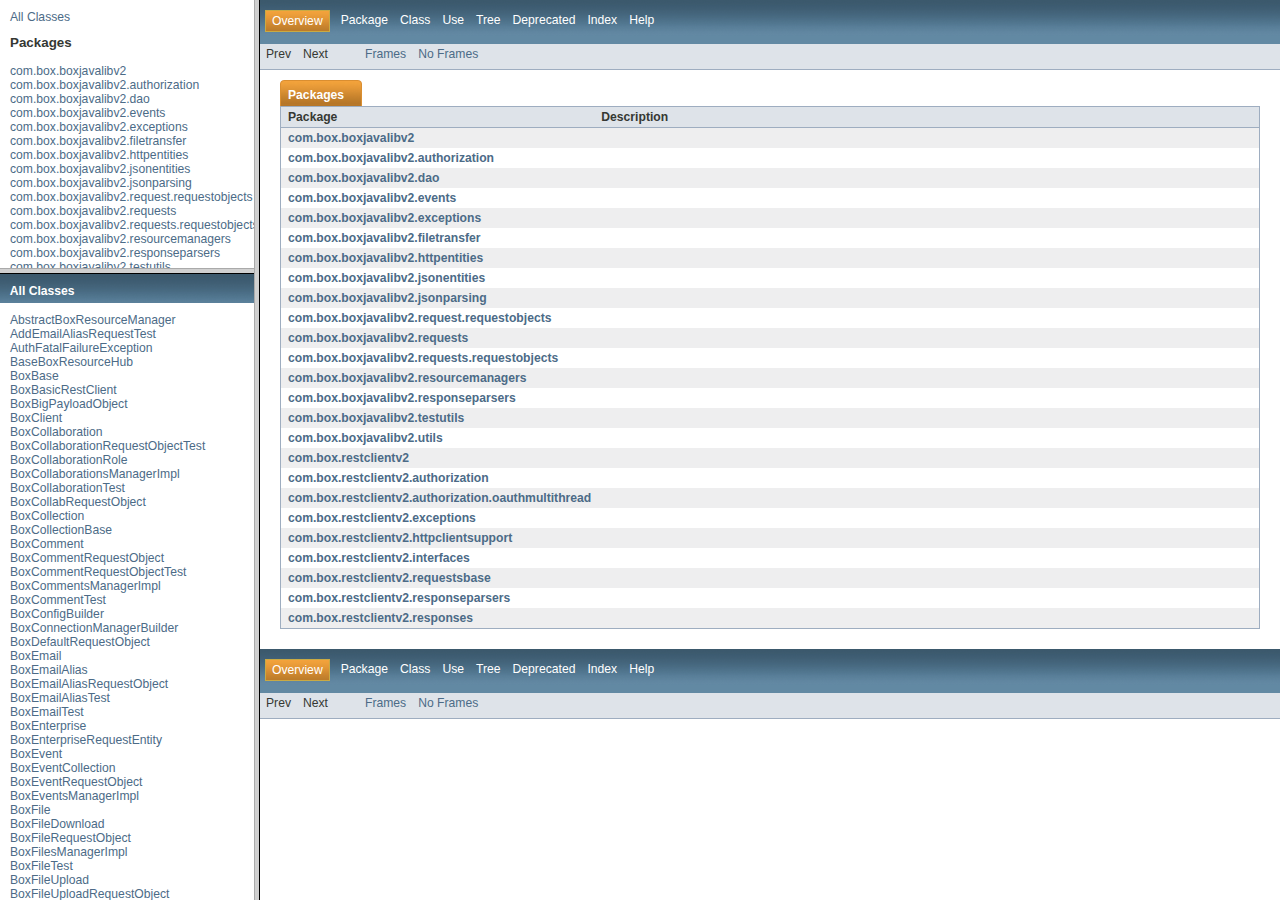
<file: box-java-sdk-v2/javadoc/index.html>
<!DOCTYPE HTML PUBLIC "-//W3C//DTD HTML 4.01 Frameset//EN" "http://www.w3.org/TR/html4/frameset.dtd">
<!-- NewPage -->
<html lang="en">
<head>
<!-- Generated by javadoc on Mon Mar 17 10:51:58 PDT 2014 -->
<title>Generated Documentation (Untitled)</title>
<script type="text/javascript">
    targetPage = "" + window.location.search;
    if (targetPage != "" && targetPage != "undefined")
        targetPage = targetPage.substring(1);
    if (targetPage.indexOf(":") != -1)
        targetPage = "undefined";
    function loadFrames() {
        if (targetPage != "" && targetPage != "undefined")
             top.classFrame.location = top.targetPage;
    }
</script>
</head>
<frameset cols="20%,80%" title="Documentation frame" onload="top.loadFrames()">
<frameset rows="30%,70%" title="Left frames" onload="top.loadFrames()">
<frame src="overview-frame.html" name="packageListFrame" title="All Packages">
<frame src="allclasses-frame.html" name="packageFrame" title="All classes and interfaces (except non-static nested types)">
</frameset>
<frame src="overview-summary.html" name="classFrame" title="Package, class and interface descriptions" scrolling="yes">
<noframes>
<noscript>
<div>JavaScript is disabled on your browser.</div>
</noscript>
<h2>Frame Alert</h2>
<p>This document is designed to be viewed using the frames feature. If you see this message, you are using a non-frame-capable web client. Link to <a href="overview-summary.html">Non-frame version</a>.</p>
</noframes>
</frameset>
</html>
</file>
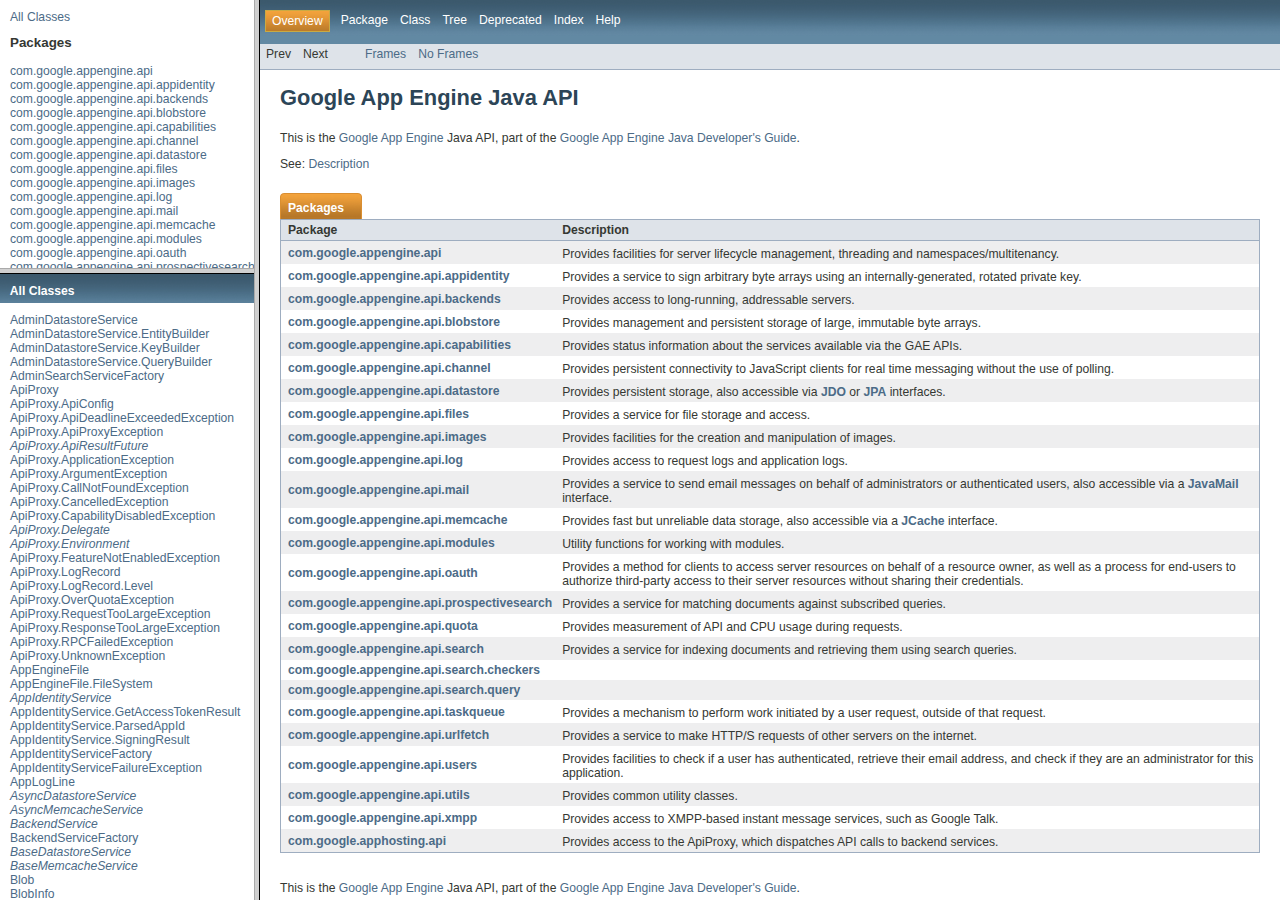
<file: appengine-java-sdk-1.9.6/docs/javadoc/index.html>
<!DOCTYPE HTML PUBLIC "-//W3C//DTD HTML 4.01 Frameset//EN" "http://www.w3.org/TR/html4/frameset.dtd">
<!-- NewPage -->
<html lang="en">
<head>
<!-- Generated by javadoc on Thu May 29 17:50:54 PDT 2014 -->
<title>Google App Engine Java API</title>
<script type="text/javascript">
    targetPage = "" + window.location.search;
    if (targetPage != "" && targetPage != "undefined")
        targetPage = targetPage.substring(1);
    if (targetPage.indexOf(":") != -1 || (targetPage != "" && !validURL(targetPage)))
        targetPage = "undefined";
    function validURL(url) {
        var pos = url.indexOf(".html");
        if (pos == -1 || pos != url.length - 5)
            return false;
        var allowNumber = false;
        var allowSep = false;
        var seenDot = false;
        for (var i = 0; i < url.length - 5; i++) {
            var ch = url.charAt(i);
            if ('a' <= ch && ch <= 'z' ||
                    'A' <= ch && ch <= 'Z' ||
                    ch == '$' ||
                    ch == '_') {
                allowNumber = true;
                allowSep = true;
            } else if ('0' <= ch && ch <= '9'
                    || ch == '-') {
                if (!allowNumber)
                     return false;
            } else if (ch == '/' || ch == '.') {
                if (!allowSep)
                    return false;
                allowNumber = false;
                allowSep = false;
                if (ch == '.')
                     seenDot = true;
                if (ch == '/' && seenDot)
                     return false;
            } else {
                return false;
            }
        }
        return true;
    }
    function loadFrames() {
        if (targetPage != "" && targetPage != "undefined")
             top.classFrame.location = top.targetPage;
    }
</script>
</head>
<frameset cols="20%,80%" title="Documentation frame" onload="top.loadFrames()">
<frameset rows="30%,70%" title="Left frames" onload="top.loadFrames()">
<frame src="overview-frame.html" name="packageListFrame" title="All Packages">
<frame src="allclasses-frame.html" name="packageFrame" title="All classes and interfaces (except non-static nested types)">
</frameset>
<frame src="overview-summary.html" name="classFrame" title="Package, class and interface descriptions" scrolling="yes">
<noframes>
<noscript>
<div>JavaScript is disabled on your browser.</div>
</noscript>
<h2>Frame Alert</h2>
<p>This document is designed to be viewed using the frames feature. If you see this message, you are using a non-frame-capable web client. Link to <a href="overview-summary.html">Non-frame version</a>.</p>
</noframes>
</frameset>
</html>
</file>
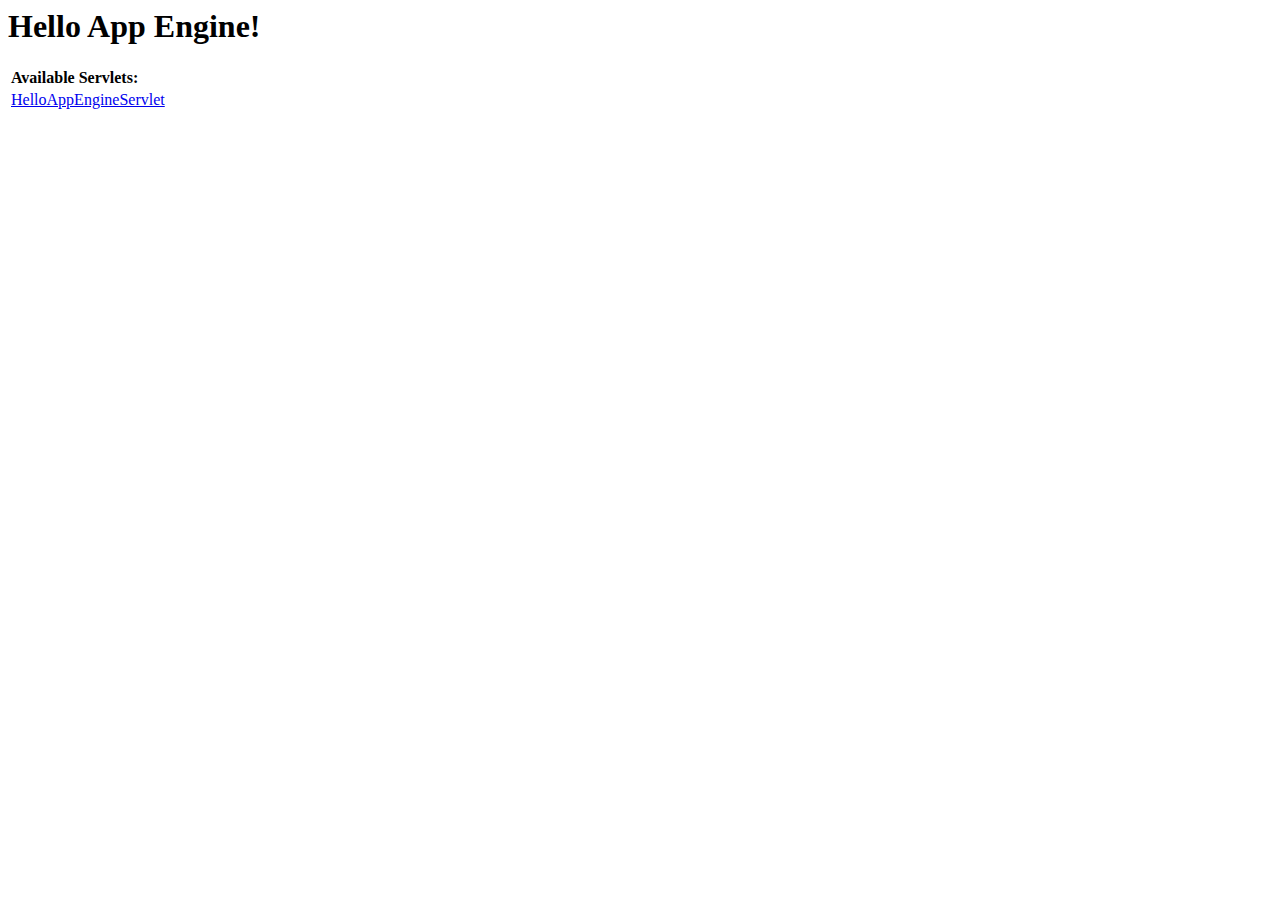
<file: appengine-java-sdk-1.9.6/demos/new_project_template/war/index.html>
<!DOCTYPE HTML PUBLIC "-//W3C//DTD HTML 4.01 Transitional//EN">
<!-- The HTML 4.01 Transitional DOCTYPE declaration-->
<!-- above set at the top of the file will set     -->
<!-- the browser's rendering engine into           -->
<!-- "Quirks Mode". Replacing this declaration     -->
<!-- with a "Standards Mode" doctype is supported, -->
<!-- but may lead to some differences in layout.   -->

<html>
  <head>
    <meta http-equiv="content-type" content="text/html; charset=UTF-8">
    
    <title>Hello App Engine</title>
  </head>

  <body>
    <h1>Hello App Engine!</h1>

    <table>
      <tr>
        <td colspan="2" style="font-weight:bold;">Available Servlets:</td>        
      </tr>
      <tr>
        <td><a href="helloappengine"/>HelloAppEngineServlet</td>
      </tr>
    </table>
  </body>
</html>
</file>
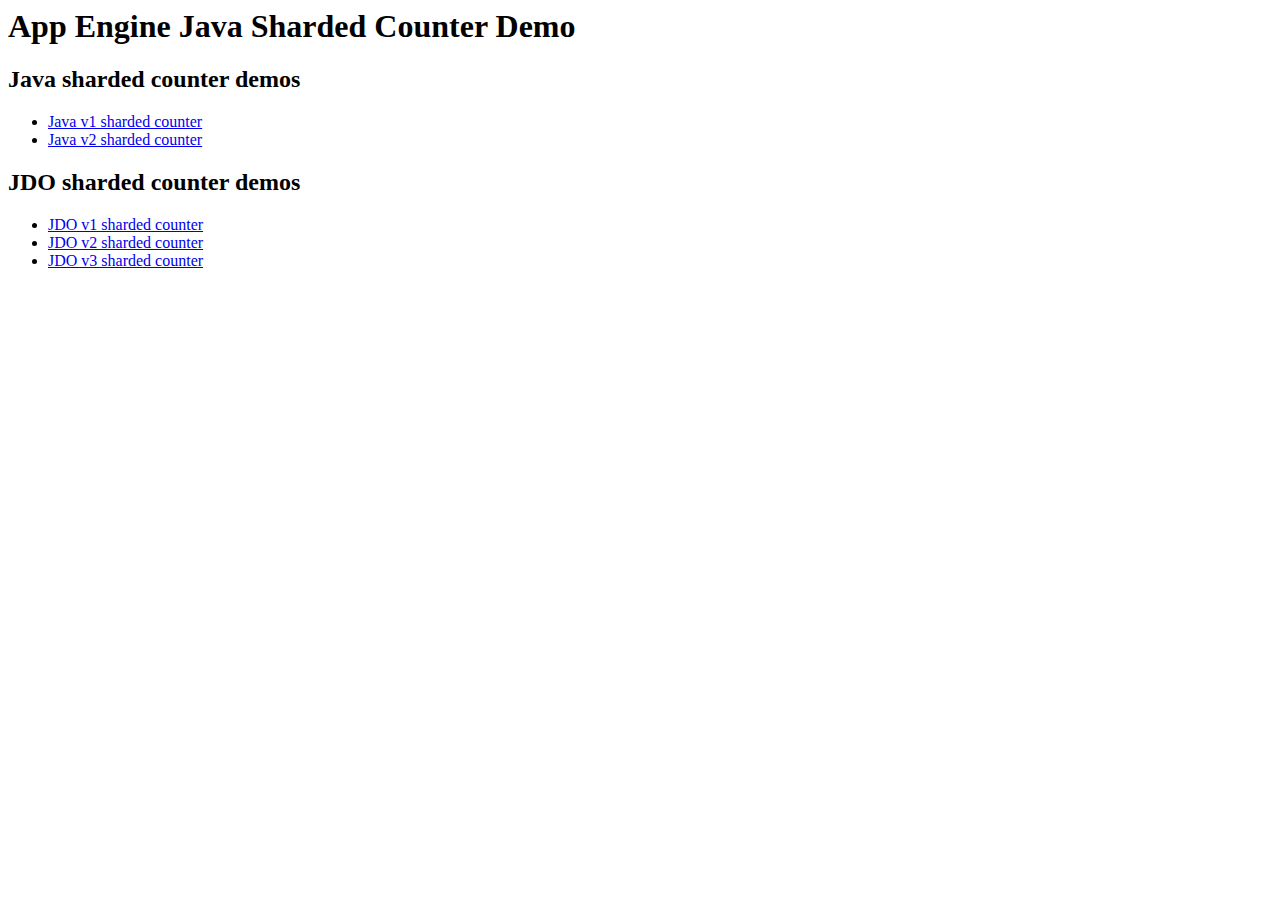
<file: appengine-java-sdk-1.9.6/demos/shardedcounter/war/index.html>
<html>
<head>
<title>App Engine Java Sharded Counter Demo</title>
</head>
<body>
  <h1>App Engine Java Sharded Counter Demo</h1>
  <h2>Java sharded counter demos</h2>
  <ul>
    <li><a href="/java-v1/">Java v1 sharded counter</a>
    </li>
    <li><a href="/java-v2/">Java v2 sharded counter</a>
    </li>
  </ul>
  <h2>JDO sharded counter demos</h2>
  <ul>
    <li><a href="/jdo-v1/">JDO v1 sharded counter</a>
    </li>
    <li><a href="/jdo-v2/">JDO v2 sharded counter</a>
    </li>
    <li><a href="/jdo-v3/">JDO v3 sharded counter</a>
    </li>
  </ul>
</body>
</html>
</file>
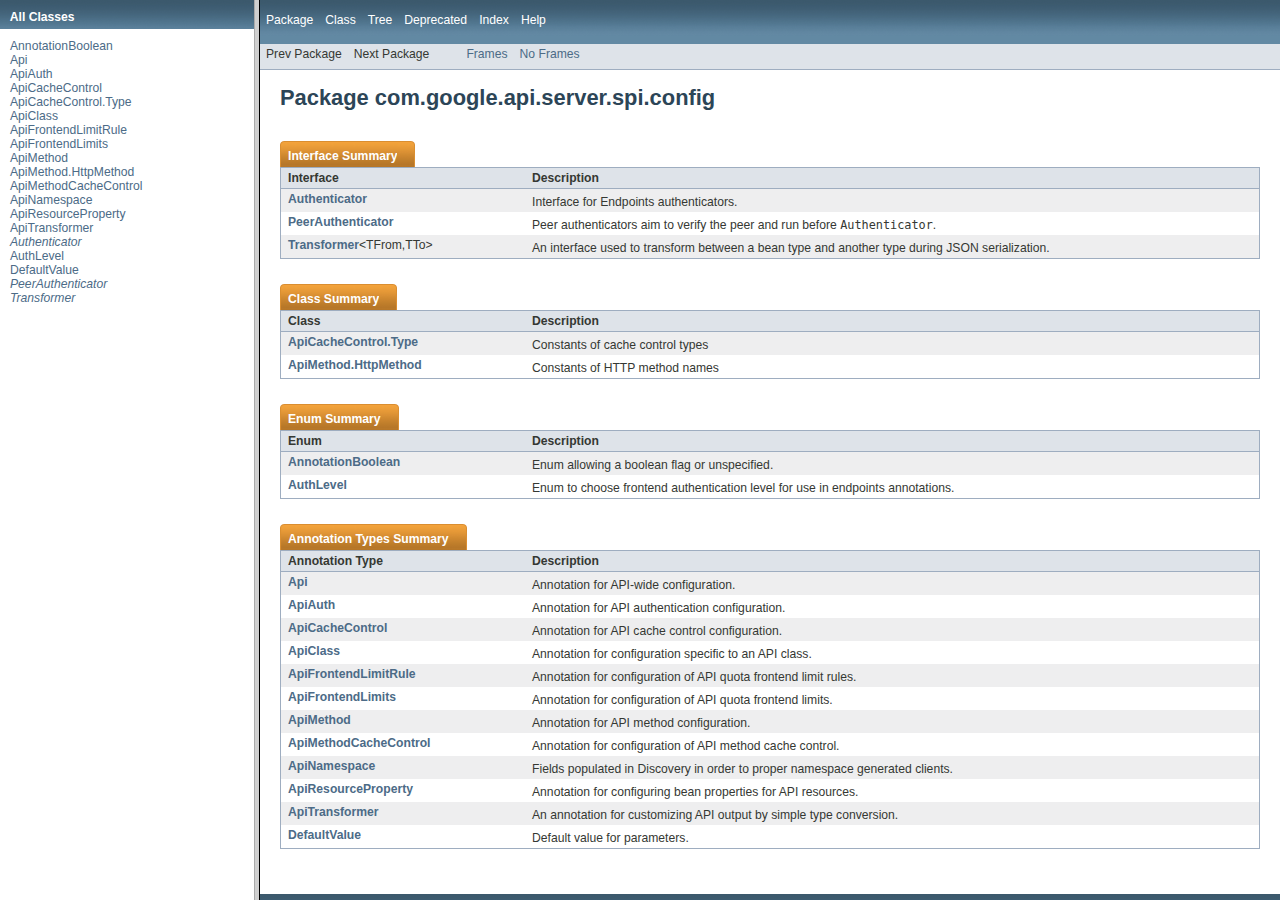
<file: appengine-java-sdk-1.9.6/docs/endpoints/javadoc/index.html>
<!DOCTYPE HTML PUBLIC "-//W3C//DTD HTML 4.01 Frameset//EN" "http://www.w3.org/TR/html4/frameset.dtd">
<!-- NewPage -->
<html lang="en">
<head>
<!-- Generated by javadoc on Thu May 29 17:49:01 PDT 2014 -->
<title>Generated Documentation (Untitled)</title>
<script type="text/javascript">
    targetPage = "" + window.location.search;
    if (targetPage != "" && targetPage != "undefined")
        targetPage = targetPage.substring(1);
    if (targetPage.indexOf(":") != -1 || (targetPage != "" && !validURL(targetPage)))
        targetPage = "undefined";
    function validURL(url) {
        var pos = url.indexOf(".html");
        if (pos == -1 || pos != url.length - 5)
            return false;
        var allowNumber = false;
        var allowSep = false;
        var seenDot = false;
        for (var i = 0; i < url.length - 5; i++) {
            var ch = url.charAt(i);
            if ('a' <= ch && ch <= 'z' ||
                    'A' <= ch && ch <= 'Z' ||
                    ch == '$' ||
                    ch == '_') {
                allowNumber = true;
                allowSep = true;
            } else if ('0' <= ch && ch <= '9'
                    || ch == '-') {
                if (!allowNumber)
                     return false;
            } else if (ch == '/' || ch == '.') {
                if (!allowSep)
                    return false;
                allowNumber = false;
                allowSep = false;
                if (ch == '.')
                     seenDot = true;
                if (ch == '/' && seenDot)
                     return false;
            } else {
                return false;
            }
        }
        return true;
    }
    function loadFrames() {
        if (targetPage != "" && targetPage != "undefined")
             top.classFrame.location = top.targetPage;
    }
</script>
</head>
<frameset cols="20%,80%" title="Documentation frame" onload="top.loadFrames()">
<frame src="allclasses-frame.html" name="packageFrame" title="All classes and interfaces (except non-static nested types)">
<frame src="com/google/api/server/spi/config/package-summary.html" name="classFrame" title="Package, class and interface descriptions" scrolling="yes">
<noframes>
<noscript>
<div>JavaScript is disabled on your browser.</div>
</noscript>
<h2>Frame Alert</h2>
<p>This document is designed to be viewed using the frames feature. If you see this message, you are using a non-frame-capable web client. Link to <a href="com/google/api/server/spi/config/package-summary.html">Non-frame version</a>.</p>
</noframes>
</frameset>
</html>
</file>
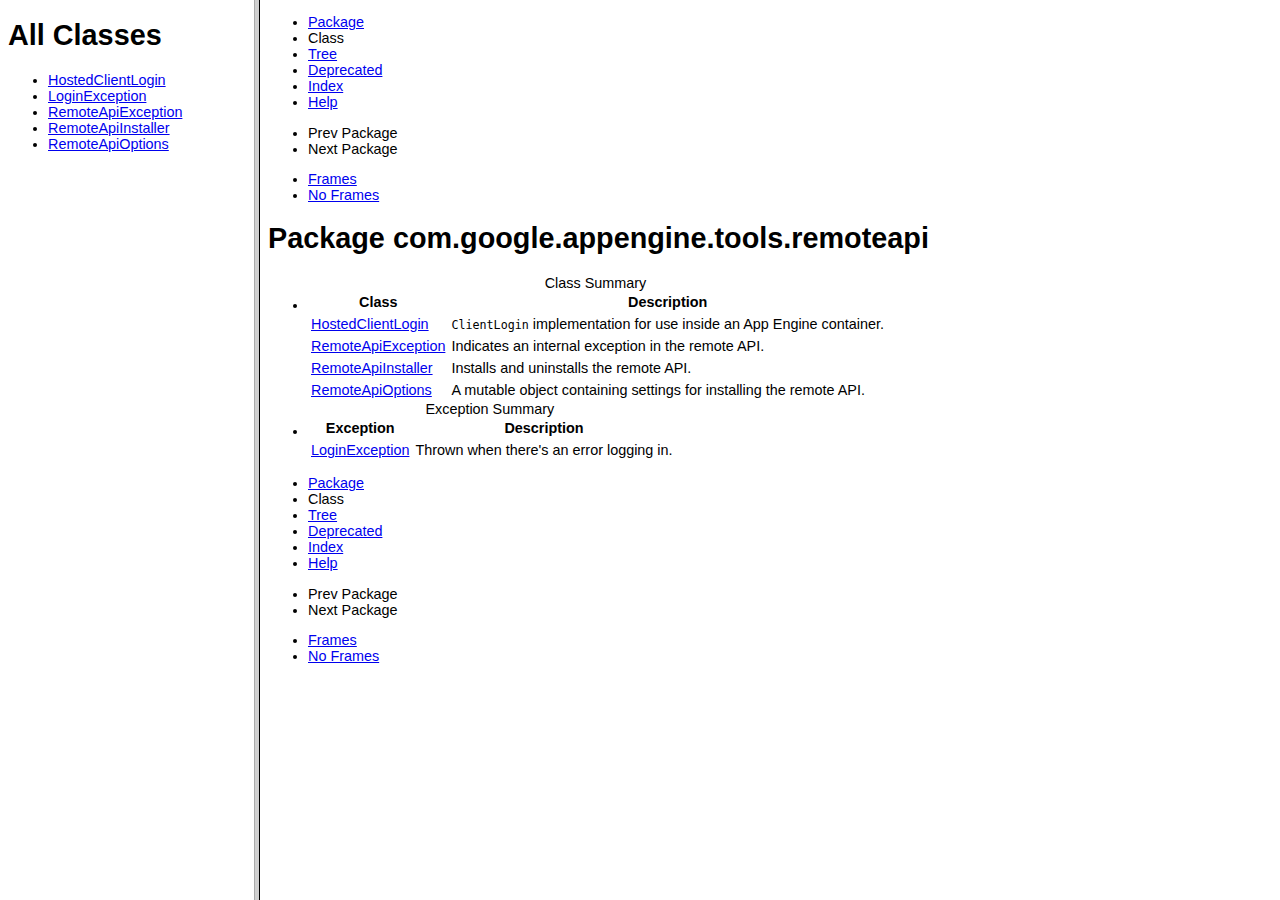
<file: appengine-java-sdk-1.9.6/docs/remoteapi/javadoc/index.html>
<!DOCTYPE HTML PUBLIC "-//W3C//DTD HTML 4.01 Frameset//EN" "http://www.w3.org/TR/html4/frameset.dtd">
<!-- NewPage -->
<html lang="en">
<head>
<!-- Generated by javadoc on Thu May 29 17:49:07 PDT 2014 -->
<title>Generated Documentation (Untitled)</title>
<script type="text/javascript">
    targetPage = "" + window.location.search;
    if (targetPage != "" && targetPage != "undefined")
        targetPage = targetPage.substring(1);
    if (targetPage.indexOf(":") != -1 || (targetPage != "" && !validURL(targetPage)))
        targetPage = "undefined";
    function validURL(url) {
        var pos = url.indexOf(".html");
        if (pos == -1 || pos != url.length - 5)
            return false;
        var allowNumber = false;
        var allowSep = false;
        var seenDot = false;
        for (var i = 0; i < url.length - 5; i++) {
            var ch = url.charAt(i);
            if ('a' <= ch && ch <= 'z' ||
                    'A' <= ch && ch <= 'Z' ||
                    ch == '$' ||
                    ch == '_') {
                allowNumber = true;
                allowSep = true;
            } else if ('0' <= ch && ch <= '9'
                    || ch == '-') {
                if (!allowNumber)
                     return false;
            } else if (ch == '/' || ch == '.') {
                if (!allowSep)
                    return false;
                allowNumber = false;
                allowSep = false;
                if (ch == '.')
                     seenDot = true;
                if (ch == '/' && seenDot)
                     return false;
            } else {
                return false;
            }
        }
        return true;
    }
    function loadFrames() {
        if (targetPage != "" && targetPage != "undefined")
             top.classFrame.location = top.targetPage;
    }
</script>
</head>
<frameset cols="20%,80%" title="Documentation frame" onload="top.loadFrames()">
<frame src="allclasses-frame.html" name="packageFrame" title="All classes and interfaces (except non-static nested types)">
<frame src="com/google/appengine/tools/remoteapi/package-summary.html" name="classFrame" title="Package, class and interface descriptions" scrolling="yes">
<noframes>
<noscript>
<div>JavaScript is disabled on your browser.</div>
</noscript>
<h2>Frame Alert</h2>
<p>This document is designed to be viewed using the frames feature. If you see this message, you are using a non-frame-capable web client. Link to <a href="com/google/appengine/tools/remoteapi/package-summary.html">Non-frame version</a>.</p>
</noframes>
</frameset>
</html>
</file>
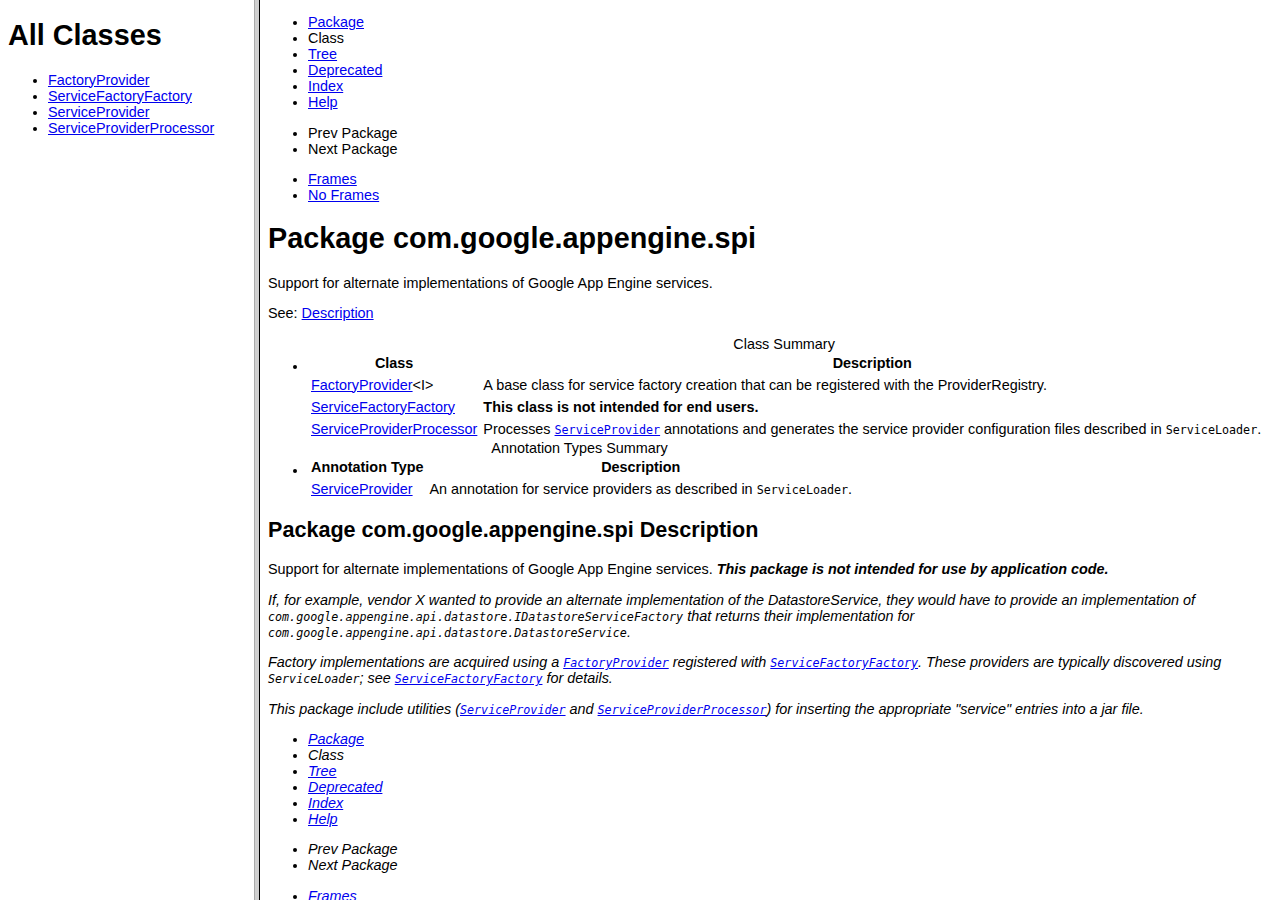
<file: appengine-java-sdk-1.9.6/docs/spi/javadoc/index.html>
<!DOCTYPE HTML PUBLIC "-//W3C//DTD HTML 4.01 Frameset//EN" "http://www.w3.org/TR/html4/frameset.dtd">
<!-- NewPage -->
<html lang="en">
<head>
<!-- Generated by javadoc on Thu May 29 17:49:10 PDT 2014 -->
<title>Generated Documentation (Untitled)</title>
<script type="text/javascript">
    targetPage = "" + window.location.search;
    if (targetPage != "" && targetPage != "undefined")
        targetPage = targetPage.substring(1);
    if (targetPage.indexOf(":") != -1 || (targetPage != "" && !validURL(targetPage)))
        targetPage = "undefined";
    function validURL(url) {
        var pos = url.indexOf(".html");
        if (pos == -1 || pos != url.length - 5)
            return false;
        var allowNumber = false;
        var allowSep = false;
        var seenDot = false;
        for (var i = 0; i < url.length - 5; i++) {
            var ch = url.charAt(i);
            if ('a' <= ch && ch <= 'z' ||
                    'A' <= ch && ch <= 'Z' ||
                    ch == '$' ||
                    ch == '_') {
                allowNumber = true;
                allowSep = true;
            } else if ('0' <= ch && ch <= '9'
                    || ch == '-') {
                if (!allowNumber)
                     return false;
            } else if (ch == '/' || ch == '.') {
                if (!allowSep)
                    return false;
                allowNumber = false;
                allowSep = false;
                if (ch == '.')
                     seenDot = true;
                if (ch == '/' && seenDot)
                     return false;
            } else {
                return false;
            }
        }
        return true;
    }
    function loadFrames() {
        if (targetPage != "" && targetPage != "undefined")
             top.classFrame.location = top.targetPage;
    }
</script>
</head>
<frameset cols="20%,80%" title="Documentation frame" onload="top.loadFrames()">
<frame src="allclasses-frame.html" name="packageFrame" title="All classes and interfaces (except non-static nested types)">
<frame src="com/google/appengine/spi/package-summary.html" name="classFrame" title="Package, class and interface descriptions" scrolling="yes">
<noframes>
<noscript>
<div>JavaScript is disabled on your browser.</div>
</noscript>
<h2>Frame Alert</h2>
<p>This document is designed to be viewed using the frames feature. If you see this message, you are using a non-frame-capable web client. Link to <a href="com/google/appengine/spi/package-summary.html">Non-frame version</a>.</p>
</noframes>
</frameset>
</html>
</file>
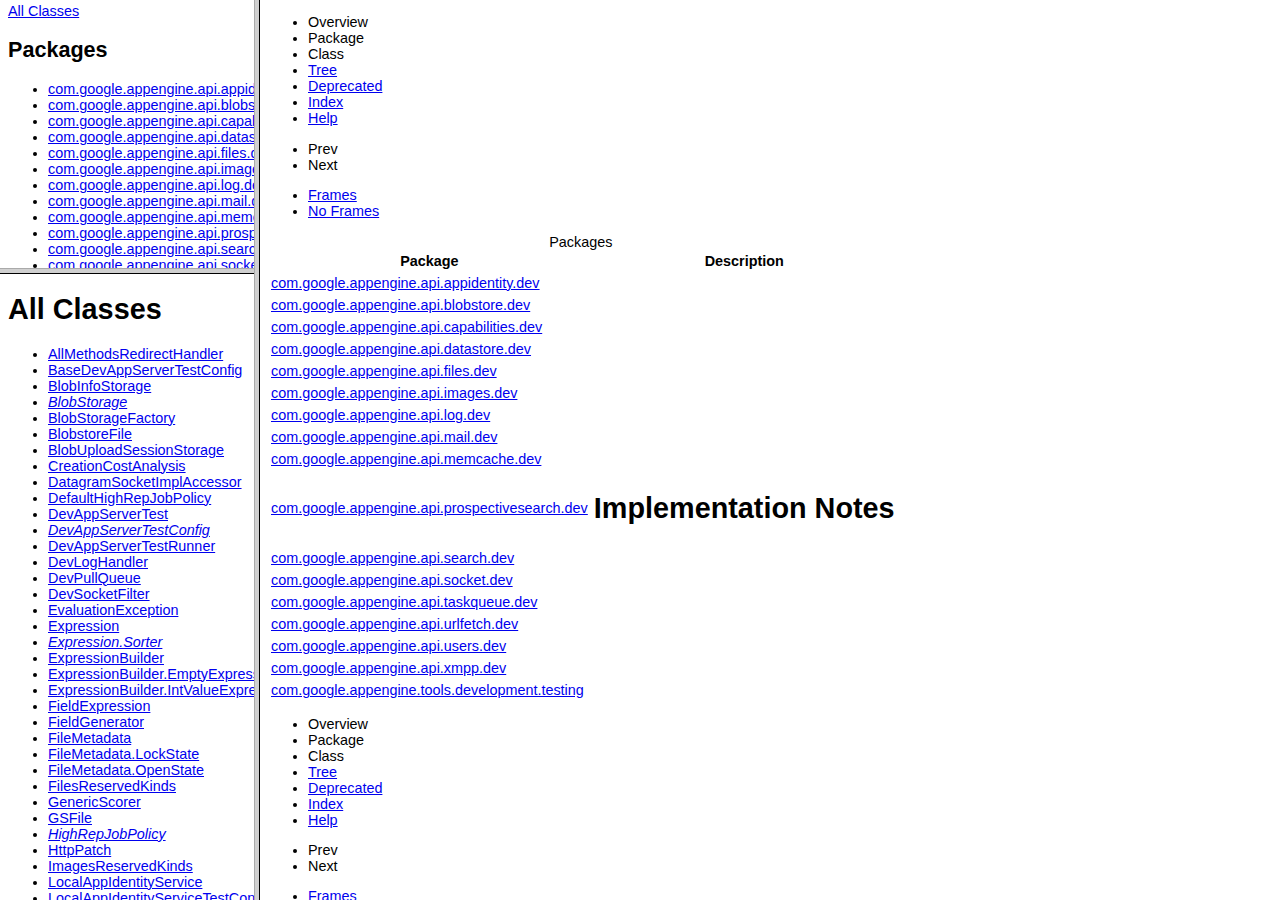
<file: appengine-java-sdk-1.9.6/docs/testing/javadoc/index.html>
<!DOCTYPE HTML PUBLIC "-//W3C//DTD HTML 4.01 Frameset//EN" "http://www.w3.org/TR/html4/frameset.dtd">
<!-- NewPage -->
<html lang="en">
<head>
<!-- Generated by javadoc on Thu May 29 17:51:09 PDT 2014 -->
<title>Generated Documentation (Untitled)</title>
<script type="text/javascript">
    targetPage = "" + window.location.search;
    if (targetPage != "" && targetPage != "undefined")
        targetPage = targetPage.substring(1);
    if (targetPage.indexOf(":") != -1 || (targetPage != "" && !validURL(targetPage)))
        targetPage = "undefined";
    function validURL(url) {
        var pos = url.indexOf(".html");
        if (pos == -1 || pos != url.length - 5)
            return false;
        var allowNumber = false;
        var allowSep = false;
        var seenDot = false;
        for (var i = 0; i < url.length - 5; i++) {
            var ch = url.charAt(i);
            if ('a' <= ch && ch <= 'z' ||
                    'A' <= ch && ch <= 'Z' ||
                    ch == '$' ||
                    ch == '_') {
                allowNumber = true;
                allowSep = true;
            } else if ('0' <= ch && ch <= '9'
                    || ch == '-') {
                if (!allowNumber)
                     return false;
            } else if (ch == '/' || ch == '.') {
                if (!allowSep)
                    return false;
                allowNumber = false;
                allowSep = false;
                if (ch == '.')
                     seenDot = true;
                if (ch == '/' && seenDot)
                     return false;
            } else {
                return false;
            }
        }
        return true;
    }
    function loadFrames() {
        if (targetPage != "" && targetPage != "undefined")
             top.classFrame.location = top.targetPage;
    }
</script>
</head>
<frameset cols="20%,80%" title="Documentation frame" onload="top.loadFrames()">
<frameset rows="30%,70%" title="Left frames" onload="top.loadFrames()">
<frame src="overview-frame.html" name="packageListFrame" title="All Packages">
<frame src="allclasses-frame.html" name="packageFrame" title="All classes and interfaces (except non-static nested types)">
</frameset>
<frame src="overview-summary.html" name="classFrame" title="Package, class and interface descriptions" scrolling="yes">
<noframes>
<noscript>
<div>JavaScript is disabled on your browser.</div>
</noscript>
<h2>Frame Alert</h2>
<p>This document is designed to be viewed using the frames feature. If you see this message, you are using a non-frame-capable web client. Link to <a href="overview-summary.html">Non-frame version</a>.</p>
</noframes>
</frameset>
</html>
</file>
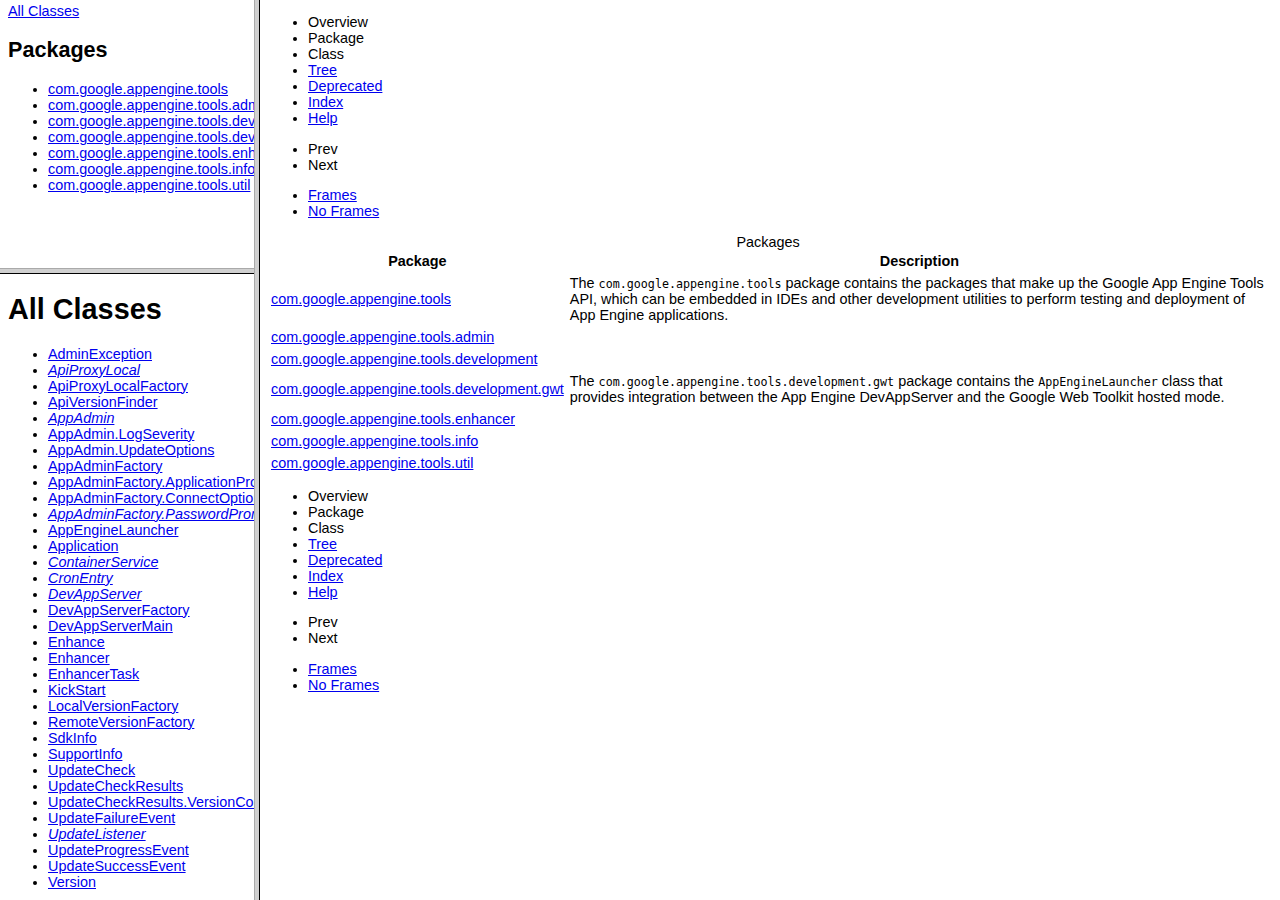
<file: appengine-java-sdk-1.9.6/docs/tools/javadoc/index.html>
<!DOCTYPE HTML PUBLIC "-//W3C//DTD HTML 4.01 Frameset//EN" "http://www.w3.org/TR/html4/frameset.dtd">
<!-- NewPage -->
<html lang="en">
<head>
<!-- Generated by javadoc on Thu May 29 17:49:08 PDT 2014 -->
<title>Generated Documentation (Untitled)</title>
<script type="text/javascript">
    targetPage = "" + window.location.search;
    if (targetPage != "" && targetPage != "undefined")
        targetPage = targetPage.substring(1);
    if (targetPage.indexOf(":") != -1 || (targetPage != "" && !validURL(targetPage)))
        targetPage = "undefined";
    function validURL(url) {
        var pos = url.indexOf(".html");
        if (pos == -1 || pos != url.length - 5)
            return false;
        var allowNumber = false;
        var allowSep = false;
        var seenDot = false;
        for (var i = 0; i < url.length - 5; i++) {
            var ch = url.charAt(i);
            if ('a' <= ch && ch <= 'z' ||
                    'A' <= ch && ch <= 'Z' ||
                    ch == '$' ||
                    ch == '_') {
                allowNumber = true;
                allowSep = true;
            } else if ('0' <= ch && ch <= '9'
                    || ch == '-') {
                if (!allowNumber)
                     return false;
            } else if (ch == '/' || ch == '.') {
                if (!allowSep)
                    return false;
                allowNumber = false;
                allowSep = false;
                if (ch == '.')
                     seenDot = true;
                if (ch == '/' && seenDot)
                     return false;
            } else {
                return false;
            }
        }
        return true;
    }
    function loadFrames() {
        if (targetPage != "" && targetPage != "undefined")
             top.classFrame.location = top.targetPage;
    }
</script>
</head>
<frameset cols="20%,80%" title="Documentation frame" onload="top.loadFrames()">
<frameset rows="30%,70%" title="Left frames" onload="top.loadFrames()">
<frame src="overview-frame.html" name="packageListFrame" title="All Packages">
<frame src="allclasses-frame.html" name="packageFrame" title="All classes and interfaces (except non-static nested types)">
</frameset>
<frame src="overview-summary.html" name="classFrame" title="Package, class and interface descriptions" scrolling="yes">
<noframes>
<noscript>
<div>JavaScript is disabled on your browser.</div>
</noscript>
<h2>Frame Alert</h2>
<p>This document is designed to be viewed using the frames feature. If you see this message, you are using a non-frame-capable web client. Link to <a href="overview-summary.html">Non-frame version</a>.</p>
</noframes>
</frameset>
</html>
</file>
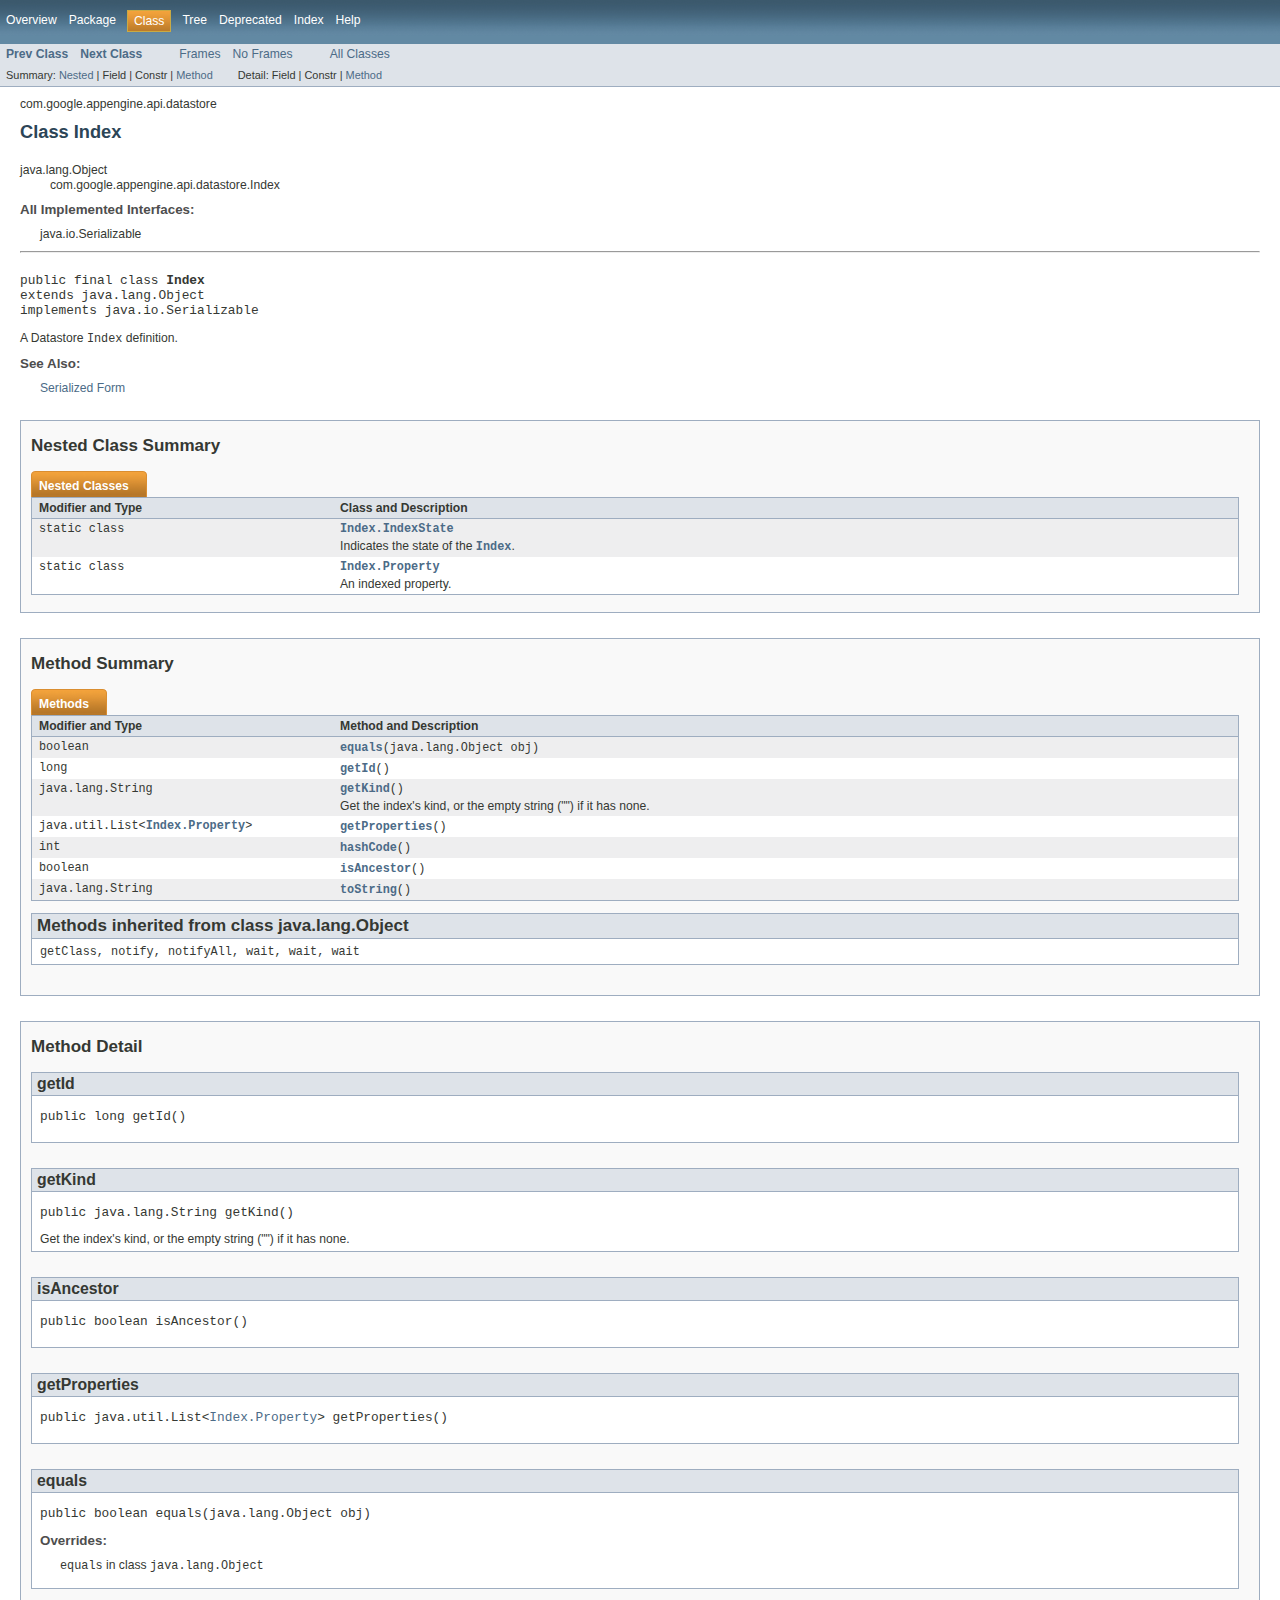
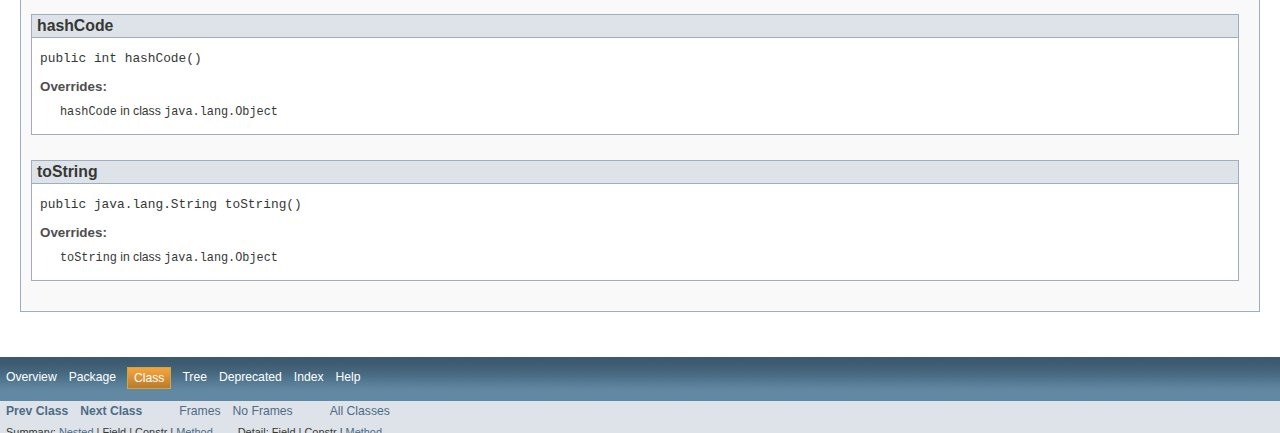
<file: appengine-java-sdk-1.9.6/docs/javadoc/com/google/appengine/api/datastore/Index.html>
<!DOCTYPE HTML PUBLIC "-//W3C//DTD HTML 4.01 Transitional//EN" "http://www.w3.org/TR/html4/loose.dtd">
<!-- NewPage -->
<html lang="en">
<head>
<!-- Generated by javadoc (version 1.7.0-google-v5) on Thu May 29 17:50:49 PDT 2014 -->
<title>Index (Google App Engine Java API)</title>
<meta name="date" content="2014-05-29">
<link rel="stylesheet" type="text/css" href="../../../../../stylesheet.css" title="Style">
</head>
<body>
<script type="text/javascript"><!--
    if (location.href.indexOf('is-external=true') == -1) {
        parent.document.title="Index (Google App Engine Java API)";
    }
//-->
</script>
<noscript>
<div>JavaScript is disabled on your browser.</div>
</noscript>
<!-- ========= START OF TOP NAVBAR ======= -->
<div class="topNav"><a name="navbar_top">
<!--   -->
</a><a href="#skip-navbar_top" title="Skip navigation links"></a><a name="navbar_top_firstrow">
<!--   -->
</a>
<ul class="navList" title="Navigation">
<li><a href="../../../../../overview-summary.html">Overview</a></li>
<li><a href="package-summary.html">Package</a></li>
<li class="navBarCell1Rev">Class</li>
<li><a href="package-tree.html">Tree</a></li>
<li><a href="../../../../../deprecated-list.html">Deprecated</a></li>
<li><a href="../../../../../index-all.html">Index</a></li>
<li><a href="../../../../../help-doc.html">Help</a></li>
</ul>
</div>
<div class="subNav">
<ul class="navList">
<li><a href="../../../../../com/google/appengine/api/datastore/ImplicitTransactionManagementPolicy.html" title="enum in com.google.appengine.api.datastore"><span class="strong">Prev Class</span></a></li>
<li><a href="../../../../../com/google/appengine/api/datastore/Index.IndexState.html" title="enum in com.google.appengine.api.datastore"><span class="strong">Next Class</span></a></li>
</ul>
<ul class="navList">
<li><a href="../../../../../index.html?com/google/appengine/api/datastore/Index.html" target="_top">Frames</a></li>
<li><a href="Index.html" target="_top">No Frames</a></li>
</ul>
<ul class="navList" id="allclasses_navbar_top">
<li><a href="../../../../../allclasses-noframe.html">All Classes</a></li>
</ul>
<div>
<script type="text/javascript"><!--
  allClassesLink = document.getElementById("allclasses_navbar_top");
  if(window==top) {
    allClassesLink.style.display = "block";
  }
  else {
    allClassesLink.style.display = "none";
  }
  //-->
</script>
</div>
<div>
<ul class="subNavList">
<li>Summary:&nbsp;</li>
<li><a href="#nested_class_summary">Nested</a>&nbsp;|&nbsp;</li>
<li>Field&nbsp;|&nbsp;</li>
<li>Constr&nbsp;|&nbsp;</li>
<li><a href="#method_summary">Method</a></li>
</ul>
<ul class="subNavList">
<li>Detail:&nbsp;</li>
<li>Field&nbsp;|&nbsp;</li>
<li>Constr&nbsp;|&nbsp;</li>
<li><a href="#method_detail">Method</a></li>
</ul>
</div>
<a name="skip-navbar_top">
<!--   -->
</a></div>
<!-- ========= END OF TOP NAVBAR ========= -->
<!-- ======== START OF CLASS DATA ======== -->
<div class="header">
<div class="subTitle">com.google.appengine.api.datastore</div>
<h2 title="Class Index" class="title">Class Index</h2>
</div>
<div class="contentContainer">
<ul class="inheritance">
<li>java.lang.Object</li>
<li>
<ul class="inheritance">
<li>com.google.appengine.api.datastore.Index</li>
</ul>
</li>
</ul>
<div class="description">
<ul class="blockList">
<li class="blockList">
<dl>
<dt>All Implemented Interfaces:</dt>
<dd>java.io.Serializable</dd>
</dl>
<hr>
<br>
<pre>public final class <span class="strong">Index</span>
extends java.lang.Object
implements java.io.Serializable</pre>
<div class="block">A Datastore <code>Index</code> definition.</div>
<dl><dt><span class="strong">See Also:</span></dt><dd><a href="../../../../../serialized-form.html#com.google.appengine.api.datastore.Index">Serialized Form</a></dd></dl>
</li>
</ul>
</div>
<div class="summary">
<ul class="blockList">
<li class="blockList">
<!-- ======== NESTED CLASS SUMMARY ======== -->
<ul class="blockList">
<li class="blockList"><a name="nested_class_summary">
<!--   -->
</a>
<h3>Nested Class Summary</h3>
<table class="overviewSummary" border="0" cellpadding="3" cellspacing="0" summary="Nested Class Summary table, listing nested classes, and an explanation">
<caption><span>Nested Classes</span><span class="tabEnd">&nbsp;</span></caption>
<tr>
<th class="colFirst" scope="col">Modifier and Type</th>
<th class="colLast" scope="col">Class and Description</th>
</tr>
<tr class="altColor">
<td class="colFirst"><code>static class&nbsp;</code></td>
<td class="colLast"><code><strong><a href="../../../../../com/google/appengine/api/datastore/Index.IndexState.html" title="enum in com.google.appengine.api.datastore">Index.IndexState</a></strong></code>
<div class="block">Indicates the state of the <a href="../../../../../com/google/appengine/api/datastore/Index.html" title="class in com.google.appengine.api.datastore"><code>Index</code></a>.</div>
</td>
</tr>
<tr class="rowColor">
<td class="colFirst"><code>static class&nbsp;</code></td>
<td class="colLast"><code><strong><a href="../../../../../com/google/appengine/api/datastore/Index.Property.html" title="class in com.google.appengine.api.datastore">Index.Property</a></strong></code>
<div class="block">An indexed property.</div>
</td>
</tr>
</table>
</li>
</ul>
<!-- ========== METHOD SUMMARY =========== -->
<ul class="blockList">
<li class="blockList"><a name="method_summary">
<!--   -->
</a>
<h3>Method Summary</h3>
<table class="overviewSummary" border="0" cellpadding="3" cellspacing="0" summary="Method Summary table, listing methods, and an explanation">
<caption><span>Methods</span><span class="tabEnd">&nbsp;</span></caption>
<tr>
<th class="colFirst" scope="col">Modifier and Type</th>
<th class="colLast" scope="col">Method and Description</th>
</tr>
<tr class="altColor">
<td class="colFirst"><code>boolean</code></td>
<td class="colLast"><code><strong><a href="../../../../../com/google/appengine/api/datastore/Index.html#equals(java.lang.Object)">equals</a></strong>(java.lang.Object&nbsp;obj)</code>&nbsp;</td>
</tr>
<tr class="rowColor">
<td class="colFirst"><code>long</code></td>
<td class="colLast"><code><strong><a href="../../../../../com/google/appengine/api/datastore/Index.html#getId()">getId</a></strong>()</code>&nbsp;</td>
</tr>
<tr class="altColor">
<td class="colFirst"><code>java.lang.String</code></td>
<td class="colLast"><code><strong><a href="../../../../../com/google/appengine/api/datastore/Index.html#getKind()">getKind</a></strong>()</code>
<div class="block">Get the index's kind, or the empty string ("") if it has none.</div>
</td>
</tr>
<tr class="rowColor">
<td class="colFirst"><code>java.util.List&lt;<a href="../../../../../com/google/appengine/api/datastore/Index.Property.html" title="class in com.google.appengine.api.datastore">Index.Property</a>&gt;</code></td>
<td class="colLast"><code><strong><a href="../../../../../com/google/appengine/api/datastore/Index.html#getProperties()">getProperties</a></strong>()</code>&nbsp;</td>
</tr>
<tr class="altColor">
<td class="colFirst"><code>int</code></td>
<td class="colLast"><code><strong><a href="../../../../../com/google/appengine/api/datastore/Index.html#hashCode()">hashCode</a></strong>()</code>&nbsp;</td>
</tr>
<tr class="rowColor">
<td class="colFirst"><code>boolean</code></td>
<td class="colLast"><code><strong><a href="../../../../../com/google/appengine/api/datastore/Index.html#isAncestor()">isAncestor</a></strong>()</code>&nbsp;</td>
</tr>
<tr class="altColor">
<td class="colFirst"><code>java.lang.String</code></td>
<td class="colLast"><code><strong><a href="../../../../../com/google/appengine/api/datastore/Index.html#toString()">toString</a></strong>()</code>&nbsp;</td>
</tr>
</table>
<ul class="blockList">
<li class="blockList"><a name="methods_inherited_from_class_java.lang.Object">
<!--   -->
</a>
<h3>Methods inherited from class&nbsp;java.lang.Object</h3>
<code>getClass, notify, notifyAll, wait, wait, wait</code></li>
</ul>
</li>
</ul>
</li>
</ul>
</div>
<div class="details">
<ul class="blockList">
<li class="blockList">
<!-- ============ METHOD DETAIL ========== -->
<ul class="blockList">
<li class="blockList"><a name="method_detail">
<!--   -->
</a>
<h3>Method Detail</h3>
<a name="getId()">
<!--   -->
</a>
<ul class="blockList">
<li class="blockList">
<h4>getId</h4>
<pre>public&nbsp;long&nbsp;getId()</pre>
</li>
</ul>
<a name="getKind()">
<!--   -->
</a>
<ul class="blockList">
<li class="blockList">
<h4>getKind</h4>
<pre>public&nbsp;java.lang.String&nbsp;getKind()</pre>
<div class="block">Get the index's kind, or the empty string ("") if it has none.</div>
</li>
</ul>
<a name="isAncestor()">
<!--   -->
</a>
<ul class="blockList">
<li class="blockList">
<h4>isAncestor</h4>
<pre>public&nbsp;boolean&nbsp;isAncestor()</pre>
</li>
</ul>
<a name="getProperties()">
<!--   -->
</a>
<ul class="blockList">
<li class="blockList">
<h4>getProperties</h4>
<pre>public&nbsp;java.util.List&lt;<a href="../../../../../com/google/appengine/api/datastore/Index.Property.html" title="class in com.google.appengine.api.datastore">Index.Property</a>&gt;&nbsp;getProperties()</pre>
</li>
</ul>
<a name="equals(java.lang.Object)">
<!--   -->
</a>
<ul class="blockList">
<li class="blockList">
<h4>equals</h4>
<pre>public&nbsp;boolean&nbsp;equals(java.lang.Object&nbsp;obj)</pre>
<dl>
<dt><strong>Overrides:</strong></dt>
<dd><code>equals</code>&nbsp;in class&nbsp;<code>java.lang.Object</code></dd>
</dl>
</li>
</ul>
<a name="hashCode()">
<!--   -->
</a>
<ul class="blockList">
<li class="blockList">
<h4>hashCode</h4>
<pre>public&nbsp;int&nbsp;hashCode()</pre>
<dl>
<dt><strong>Overrides:</strong></dt>
<dd><code>hashCode</code>&nbsp;in class&nbsp;<code>java.lang.Object</code></dd>
</dl>
</li>
</ul>
<a name="toString()">
<!--   -->
</a>
<ul class="blockListLast">
<li class="blockList">
<h4>toString</h4>
<pre>public&nbsp;java.lang.String&nbsp;toString()</pre>
<dl>
<dt><strong>Overrides:</strong></dt>
<dd><code>toString</code>&nbsp;in class&nbsp;<code>java.lang.Object</code></dd>
</dl>
</li>
</ul>
</li>
</ul>
</li>
</ul>
</div>
</div>
<!-- ========= END OF CLASS DATA ========= -->
<!-- ======= START OF BOTTOM NAVBAR ====== -->
<div class="bottomNav"><a name="navbar_bottom">
<!--   -->
</a><a href="#skip-navbar_bottom" title="Skip navigation links"></a><a name="navbar_bottom_firstrow">
<!--   -->
</a>
<ul class="navList" title="Navigation">
<li><a href="../../../../../overview-summary.html">Overview</a></li>
<li><a href="package-summary.html">Package</a></li>
<li class="navBarCell1Rev">Class</li>
<li><a href="package-tree.html">Tree</a></li>
<li><a href="../../../../../deprecated-list.html">Deprecated</a></li>
<li><a href="../../../../../index-all.html">Index</a></li>
<li><a href="../../../../../help-doc.html">Help</a></li>
</ul>
</div>
<div class="subNav">
<ul class="navList">
<li><a href="../../../../../com/google/appengine/api/datastore/ImplicitTransactionManagementPolicy.html" title="enum in com.google.appengine.api.datastore"><span class="strong">Prev Class</span></a></li>
<li><a href="../../../../../com/google/appengine/api/datastore/Index.IndexState.html" title="enum in com.google.appengine.api.datastore"><span class="strong">Next Class</span></a></li>
</ul>
<ul class="navList">
<li><a href="../../../../../index.html?com/google/appengine/api/datastore/Index.html" target="_top">Frames</a></li>
<li><a href="Index.html" target="_top">No Frames</a></li>
</ul>
<ul class="navList" id="allclasses_navbar_bottom">
<li><a href="../../../../../allclasses-noframe.html">All Classes</a></li>
</ul>
<div>
<script type="text/javascript"><!--
  allClassesLink = document.getElementById("allclasses_navbar_bottom");
  if(window==top) {
    allClassesLink.style.display = "block";
  }
  else {
    allClassesLink.style.display = "none";
  }
  //-->
</script>
</div>
<div>
<ul class="subNavList">
<li>Summary:&nbsp;</li>
<li><a href="#nested_class_summary">Nested</a>&nbsp;|&nbsp;</li>
<li>Field&nbsp;|&nbsp;</li>
<li>Constr&nbsp;|&nbsp;</li>
<li><a href="#method_summary">Method</a></li>
</ul>
<ul class="subNavList">
<li>Detail:&nbsp;</li>
<li>Field&nbsp;|&nbsp;</li>
<li>Constr&nbsp;|&nbsp;</li>
<li><a href="#method_detail">Method</a></li>
</ul>
</div>
<a name="skip-navbar_bottom">
<!--   -->
</a></div>
<!-- ======== END OF BOTTOM NAVBAR ======= -->
</body>
</html>
</file>
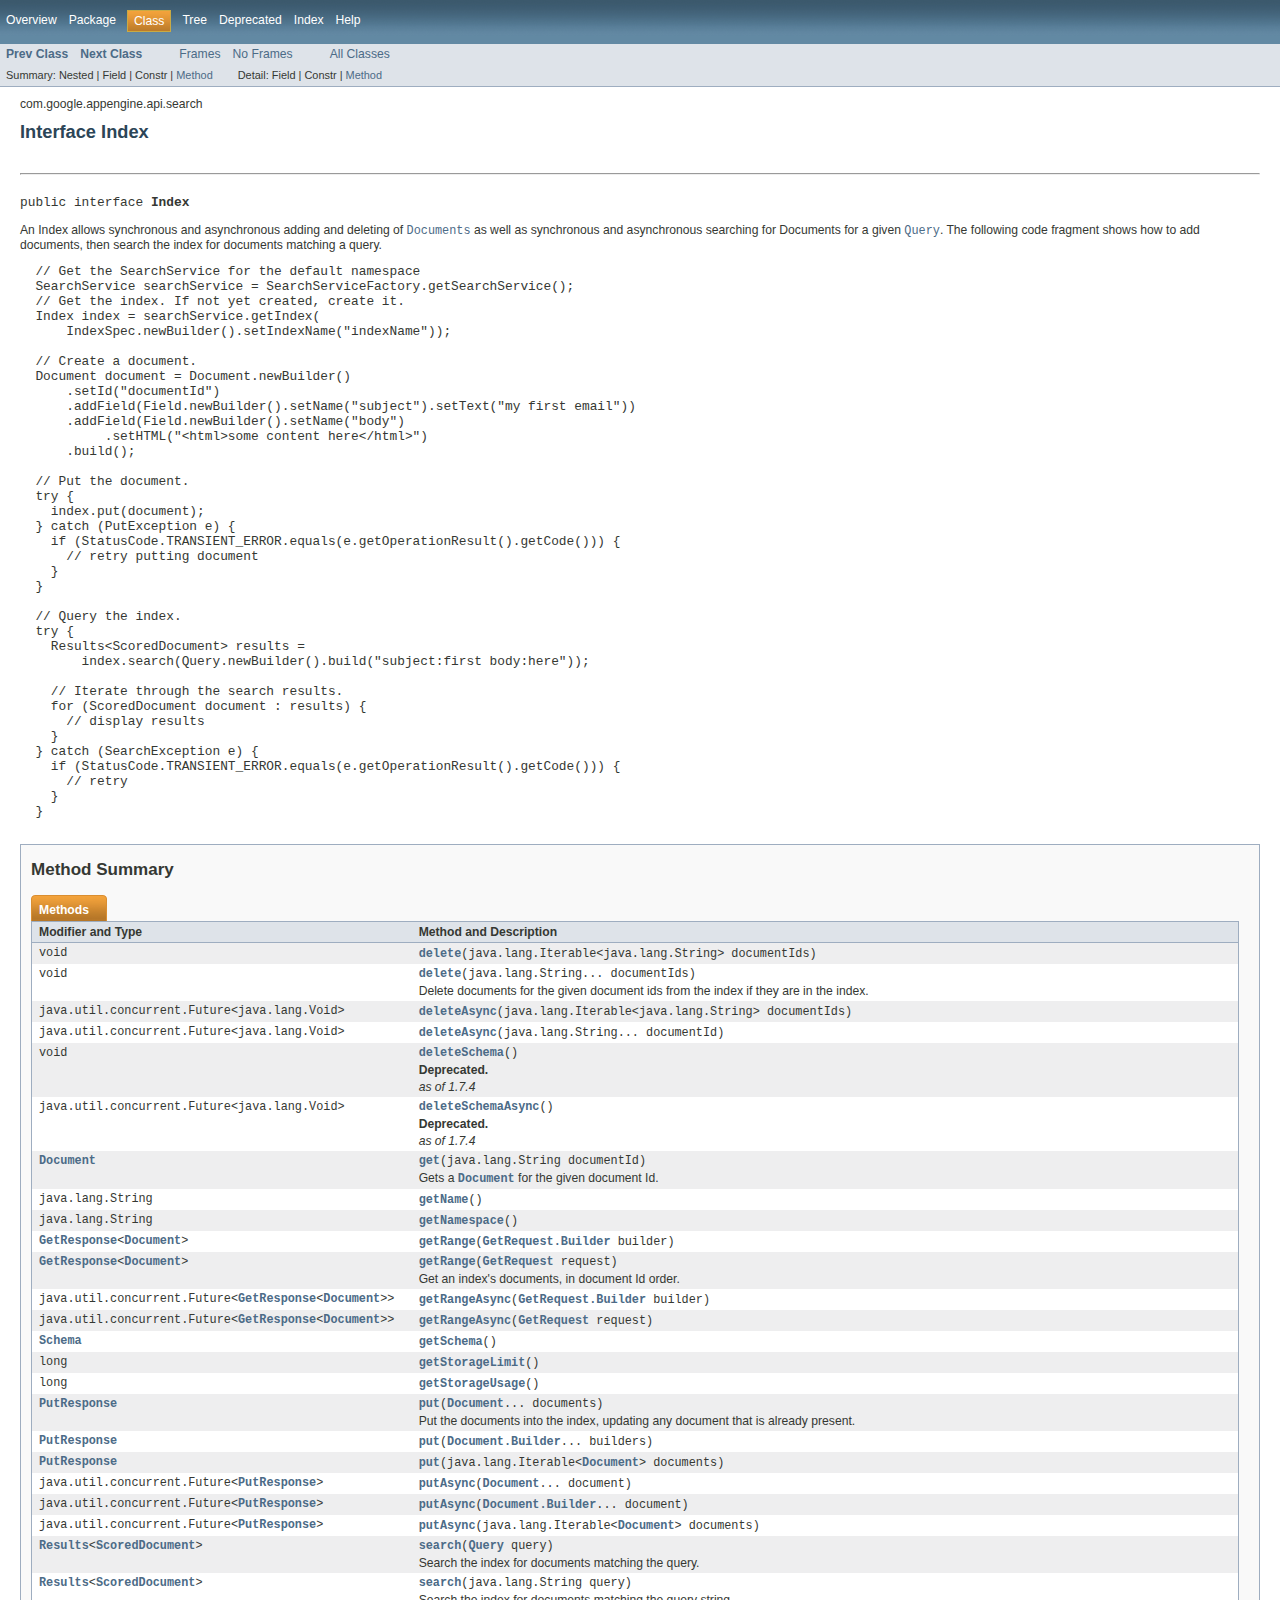
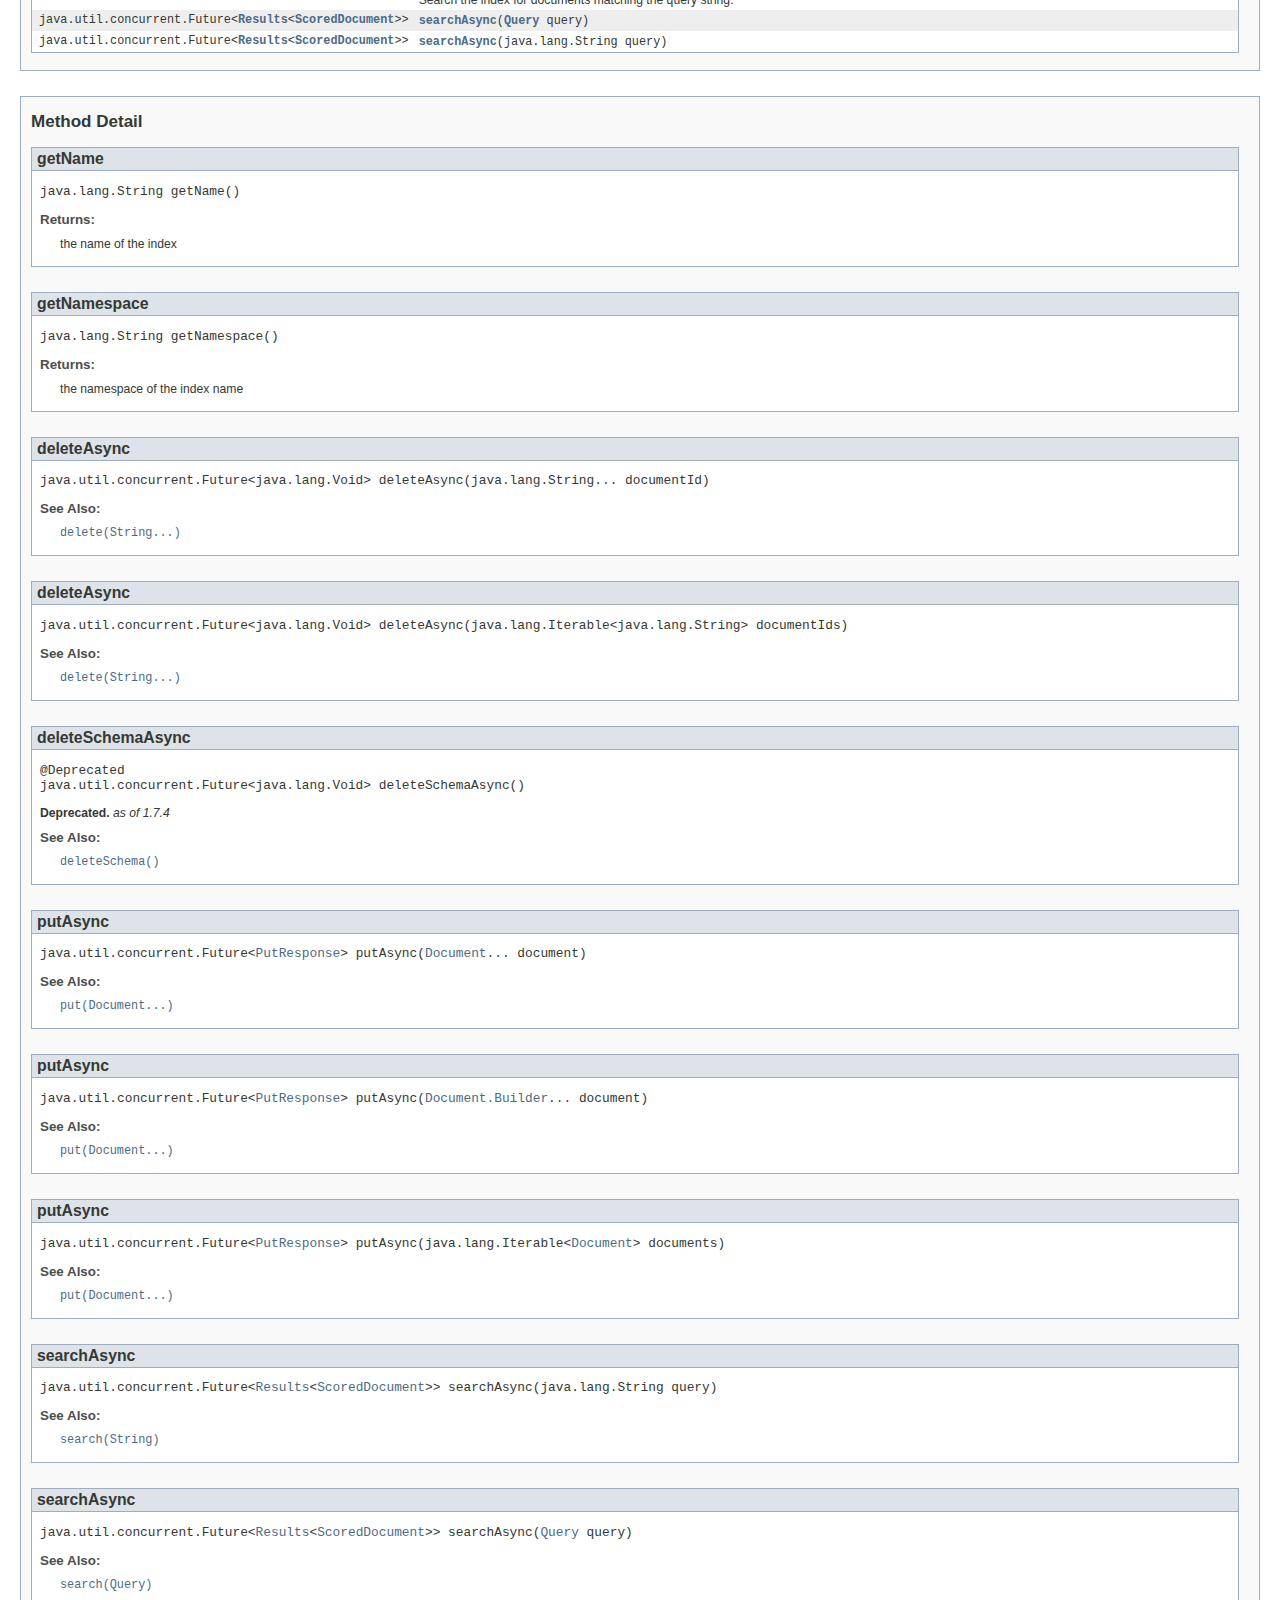
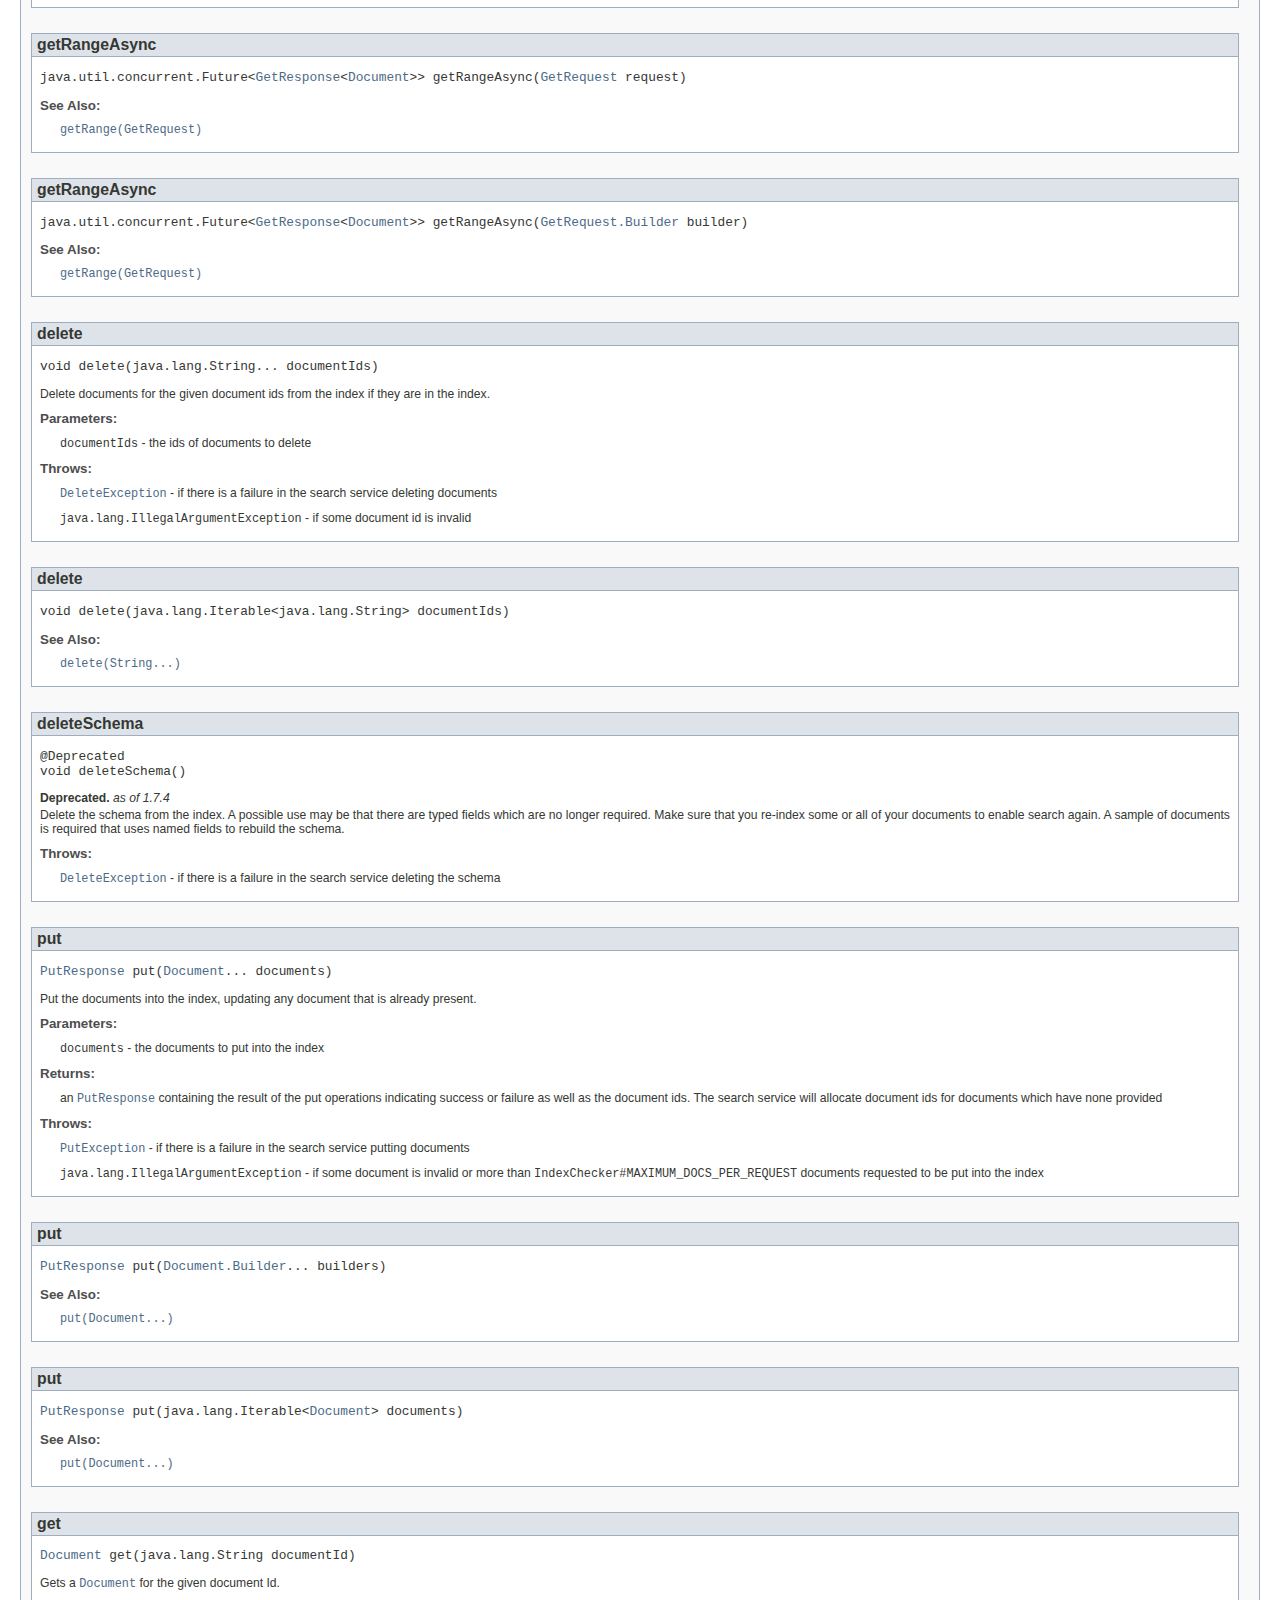
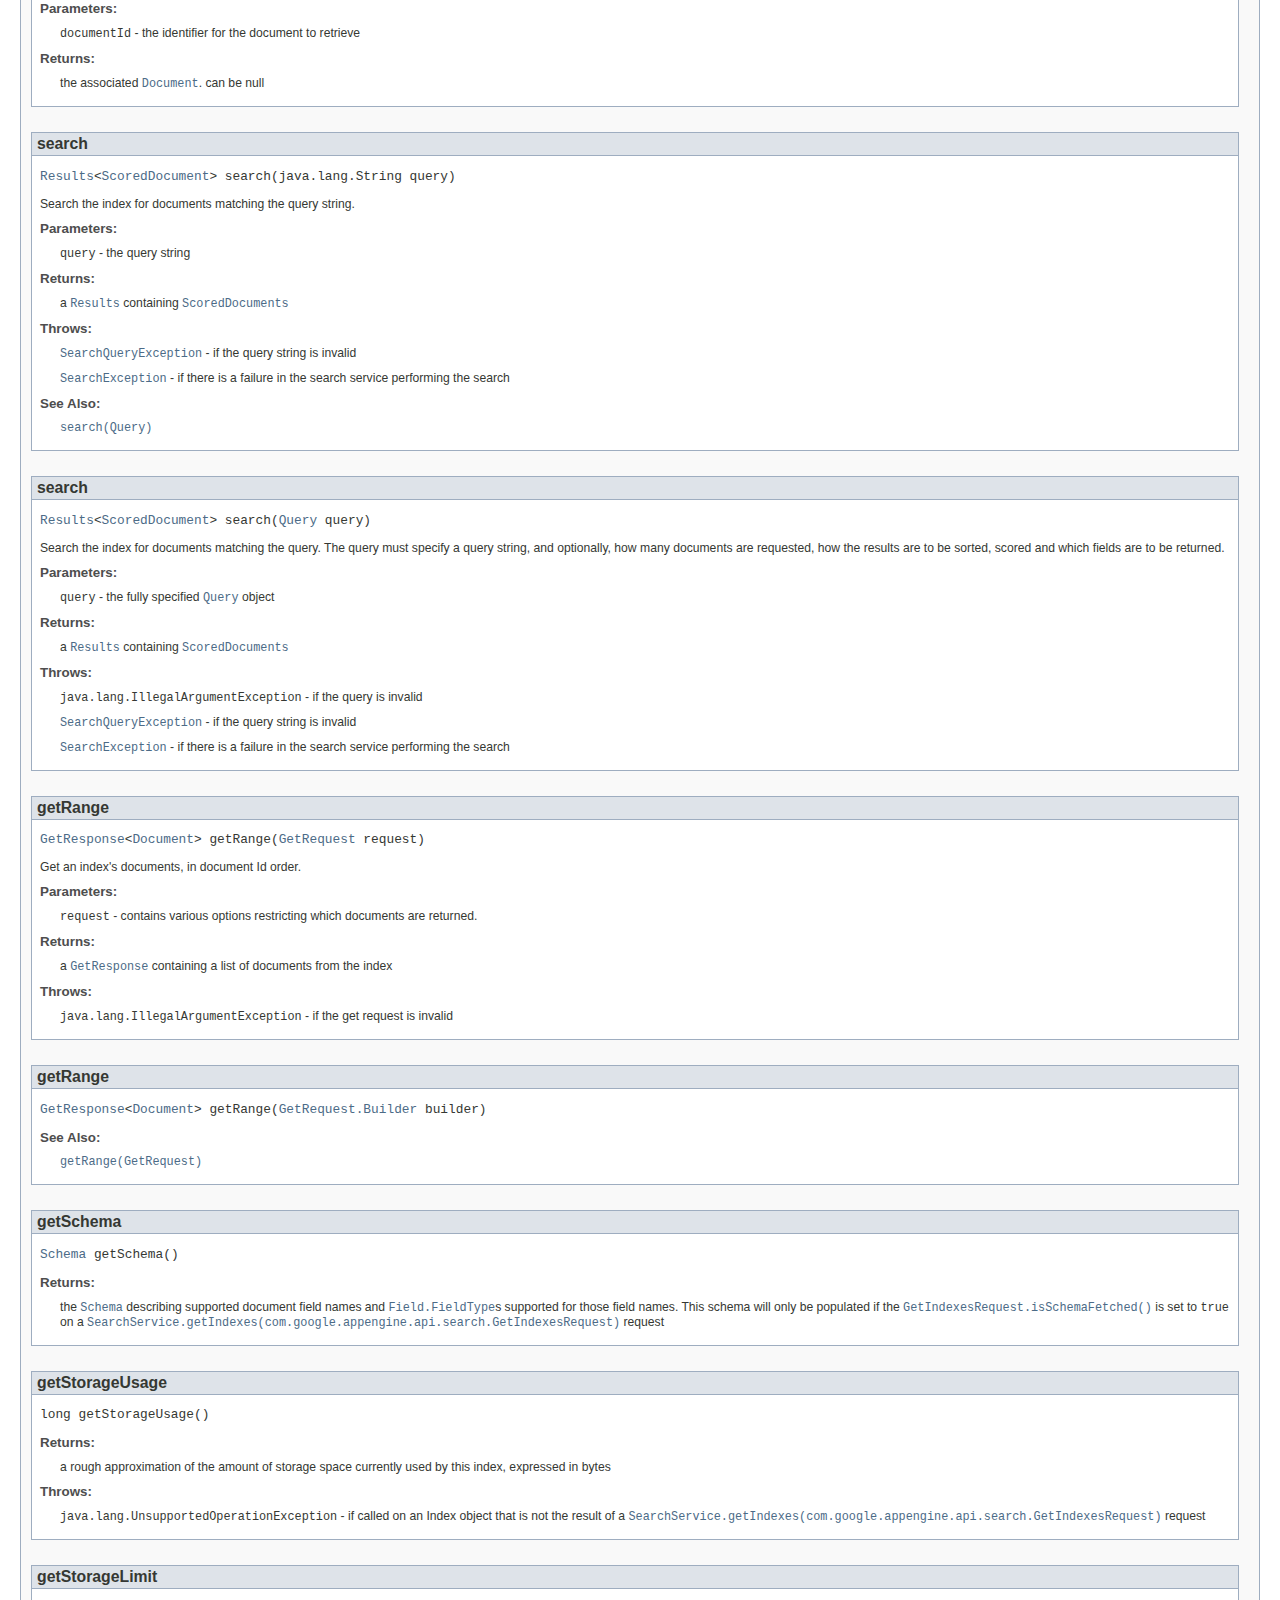
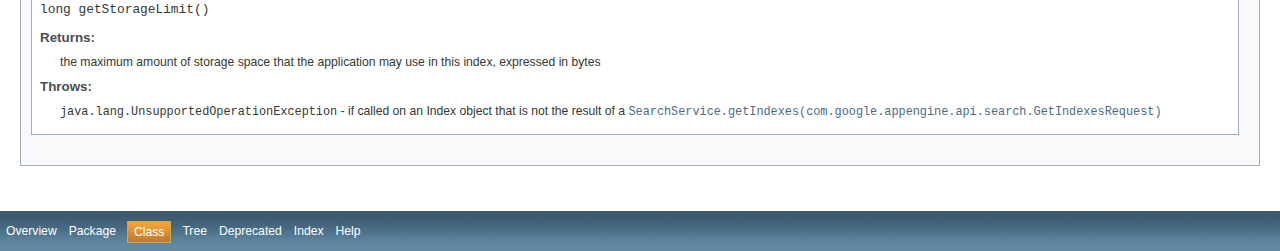
<file: appengine-java-sdk-1.9.6/docs/javadoc/com/google/appengine/api/search/Index.html>
<!DOCTYPE HTML PUBLIC "-//W3C//DTD HTML 4.01 Transitional//EN" "http://www.w3.org/TR/html4/loose.dtd">
<!-- NewPage -->
<html lang="en">
<head>
<!-- Generated by javadoc (version 1.7.0-google-v5) on Thu May 29 17:50:51 PDT 2014 -->
<title>Index (Google App Engine Java API)</title>
<meta name="date" content="2014-05-29">
<link rel="stylesheet" type="text/css" href="../../../../../stylesheet.css" title="Style">
</head>
<body>
<script type="text/javascript"><!--
    if (location.href.indexOf('is-external=true') == -1) {
        parent.document.title="Index (Google App Engine Java API)";
    }
//-->
</script>
<noscript>
<div>JavaScript is disabled on your browser.</div>
</noscript>
<!-- ========= START OF TOP NAVBAR ======= -->
<div class="topNav"><a name="navbar_top">
<!--   -->
</a><a href="#skip-navbar_top" title="Skip navigation links"></a><a name="navbar_top_firstrow">
<!--   -->
</a>
<ul class="navList" title="Navigation">
<li><a href="../../../../../overview-summary.html">Overview</a></li>
<li><a href="package-summary.html">Package</a></li>
<li class="navBarCell1Rev">Class</li>
<li><a href="package-tree.html">Tree</a></li>
<li><a href="../../../../../deprecated-list.html">Deprecated</a></li>
<li><a href="../../../../../index-all.html">Index</a></li>
<li><a href="../../../../../help-doc.html">Help</a></li>
</ul>
</div>
<div class="subNav">
<ul class="navList">
<li><a href="../../../../../com/google/appengine/api/search/GetResponse.html" title="class in com.google.appengine.api.search"><span class="strong">Prev Class</span></a></li>
<li><a href="../../../../../com/google/appengine/api/search/IndexSpec.html" title="class in com.google.appengine.api.search"><span class="strong">Next Class</span></a></li>
</ul>
<ul class="navList">
<li><a href="../../../../../index.html?com/google/appengine/api/search/Index.html" target="_top">Frames</a></li>
<li><a href="Index.html" target="_top">No Frames</a></li>
</ul>
<ul class="navList" id="allclasses_navbar_top">
<li><a href="../../../../../allclasses-noframe.html">All Classes</a></li>
</ul>
<div>
<script type="text/javascript"><!--
  allClassesLink = document.getElementById("allclasses_navbar_top");
  if(window==top) {
    allClassesLink.style.display = "block";
  }
  else {
    allClassesLink.style.display = "none";
  }
  //-->
</script>
</div>
<div>
<ul class="subNavList">
<li>Summary:&nbsp;</li>
<li>Nested&nbsp;|&nbsp;</li>
<li>Field&nbsp;|&nbsp;</li>
<li>Constr&nbsp;|&nbsp;</li>
<li><a href="#method_summary">Method</a></li>
</ul>
<ul class="subNavList">
<li>Detail:&nbsp;</li>
<li>Field&nbsp;|&nbsp;</li>
<li>Constr&nbsp;|&nbsp;</li>
<li><a href="#method_detail">Method</a></li>
</ul>
</div>
<a name="skip-navbar_top">
<!--   -->
</a></div>
<!-- ========= END OF TOP NAVBAR ========= -->
<!-- ======== START OF CLASS DATA ======== -->
<div class="header">
<div class="subTitle">com.google.appengine.api.search</div>
<h2 title="Interface Index" class="title">Interface Index</h2>
</div>
<div class="contentContainer">
<div class="description">
<ul class="blockList">
<li class="blockList">
<hr>
<br>
<pre>public interface <span class="strong">Index</span></pre>
<div class="block">An Index allows synchronous and asynchronous adding and deleting of
 <a href="../../../../../com/google/appengine/api/search/Document.html" title="class in com.google.appengine.api.search"><code>Documents</code></a> as well as synchronous and asynchronous
 searching for Documents for a given <a href="../../../../../com/google/appengine/api/search/Query.html" title="class in com.google.appengine.api.search"><code>Query</code></a>. The following
 code fragment shows how to add documents, then search the index for
 documents matching a query.
<p>
<pre>
  // Get the SearchService for the default namespace
  SearchService searchService = SearchServiceFactory.getSearchService();
  // Get the index. If not yet created, create it.
  Index index = searchService.getIndex(
      IndexSpec.newBuilder().setIndexName("indexName"));

  // Create a document.
  Document document = Document.newBuilder()
      .setId("documentId")
      .addField(Field.newBuilder().setName("subject").setText("my first email"))
      .addField(Field.newBuilder().setName("body")
           .setHTML("&lt;html&gt;some content here&lt;/html&gt;")
      .build();

  // Put the document.
  try {
    index.put(document);
  } catch (PutException e) {
    if (StatusCode.TRANSIENT_ERROR.equals(e.getOperationResult().getCode())) {
      // retry putting document
    }
  }

  // Query the index.
  try {
    Results&lt;ScoredDocument&gt; results =
        index.search(Query.newBuilder().build("subject:first body:here"));

    // Iterate through the search results.
    for (ScoredDocument document : results) {
      // display results
    }
  } catch (SearchException e) {
    if (StatusCode.TRANSIENT_ERROR.equals(e.getOperationResult().getCode())) {
      // retry
    }
  }
</pre></div>
</li>
</ul>
</div>
<div class="summary">
<ul class="blockList">
<li class="blockList">
<!-- ========== METHOD SUMMARY =========== -->
<ul class="blockList">
<li class="blockList"><a name="method_summary">
<!--   -->
</a>
<h3>Method Summary</h3>
<table class="overviewSummary" border="0" cellpadding="3" cellspacing="0" summary="Method Summary table, listing methods, and an explanation">
<caption><span>Methods</span><span class="tabEnd">&nbsp;</span></caption>
<tr>
<th class="colFirst" scope="col">Modifier and Type</th>
<th class="colLast" scope="col">Method and Description</th>
</tr>
<tr class="altColor">
<td class="colFirst"><code>void</code></td>
<td class="colLast"><code><strong><a href="../../../../../com/google/appengine/api/search/Index.html#delete(java.lang.Iterable)">delete</a></strong>(java.lang.Iterable&lt;java.lang.String&gt;&nbsp;documentIds)</code>&nbsp;</td>
</tr>
<tr class="rowColor">
<td class="colFirst"><code>void</code></td>
<td class="colLast"><code><strong><a href="../../../../../com/google/appengine/api/search/Index.html#delete(java.lang.String...)">delete</a></strong>(java.lang.String...&nbsp;documentIds)</code>
<div class="block">Delete documents for the given document ids from the index if
 they are in the index.</div>
</td>
</tr>
<tr class="altColor">
<td class="colFirst"><code>java.util.concurrent.Future&lt;java.lang.Void&gt;</code></td>
<td class="colLast"><code><strong><a href="../../../../../com/google/appengine/api/search/Index.html#deleteAsync(java.lang.Iterable)">deleteAsync</a></strong>(java.lang.Iterable&lt;java.lang.String&gt;&nbsp;documentIds)</code>&nbsp;</td>
</tr>
<tr class="rowColor">
<td class="colFirst"><code>java.util.concurrent.Future&lt;java.lang.Void&gt;</code></td>
<td class="colLast"><code><strong><a href="../../../../../com/google/appengine/api/search/Index.html#deleteAsync(java.lang.String...)">deleteAsync</a></strong>(java.lang.String...&nbsp;documentId)</code>&nbsp;</td>
</tr>
<tr class="altColor">
<td class="colFirst"><code>void</code></td>
<td class="colLast"><code><strong><a href="../../../../../com/google/appengine/api/search/Index.html#deleteSchema()">deleteSchema</a></strong>()</code>
<div class="block"><strong>Deprecated.</strong>&nbsp;
<div class="block"><i>as of 1.7.4</i></div>
</div>
</td>
</tr>
<tr class="rowColor">
<td class="colFirst"><code>java.util.concurrent.Future&lt;java.lang.Void&gt;</code></td>
<td class="colLast"><code><strong><a href="../../../../../com/google/appengine/api/search/Index.html#deleteSchemaAsync()">deleteSchemaAsync</a></strong>()</code>
<div class="block"><strong>Deprecated.</strong>&nbsp;
<div class="block"><i>as of 1.7.4</i></div>
</div>
</td>
</tr>
<tr class="altColor">
<td class="colFirst"><code><a href="../../../../../com/google/appengine/api/search/Document.html" title="class in com.google.appengine.api.search">Document</a></code></td>
<td class="colLast"><code><strong><a href="../../../../../com/google/appengine/api/search/Index.html#get(java.lang.String)">get</a></strong>(java.lang.String&nbsp;documentId)</code>
<div class="block">Gets a <a href="../../../../../com/google/appengine/api/search/Document.html" title="class in com.google.appengine.api.search"><code>Document</code></a> for the given document Id.</div>
</td>
</tr>
<tr class="rowColor">
<td class="colFirst"><code>java.lang.String</code></td>
<td class="colLast"><code><strong><a href="../../../../../com/google/appengine/api/search/Index.html#getName()">getName</a></strong>()</code>&nbsp;</td>
</tr>
<tr class="altColor">
<td class="colFirst"><code>java.lang.String</code></td>
<td class="colLast"><code><strong><a href="../../../../../com/google/appengine/api/search/Index.html#getNamespace()">getNamespace</a></strong>()</code>&nbsp;</td>
</tr>
<tr class="rowColor">
<td class="colFirst"><code><a href="../../../../../com/google/appengine/api/search/GetResponse.html" title="class in com.google.appengine.api.search">GetResponse</a>&lt;<a href="../../../../../com/google/appengine/api/search/Document.html" title="class in com.google.appengine.api.search">Document</a>&gt;</code></td>
<td class="colLast"><code><strong><a href="../../../../../com/google/appengine/api/search/Index.html#getRange(com.google.appengine.api.search.GetRequest.Builder)">getRange</a></strong>(<a href="../../../../../com/google/appengine/api/search/GetRequest.Builder.html" title="class in com.google.appengine.api.search">GetRequest.Builder</a>&nbsp;builder)</code>&nbsp;</td>
</tr>
<tr class="altColor">
<td class="colFirst"><code><a href="../../../../../com/google/appengine/api/search/GetResponse.html" title="class in com.google.appengine.api.search">GetResponse</a>&lt;<a href="../../../../../com/google/appengine/api/search/Document.html" title="class in com.google.appengine.api.search">Document</a>&gt;</code></td>
<td class="colLast"><code><strong><a href="../../../../../com/google/appengine/api/search/Index.html#getRange(com.google.appengine.api.search.GetRequest)">getRange</a></strong>(<a href="../../../../../com/google/appengine/api/search/GetRequest.html" title="class in com.google.appengine.api.search">GetRequest</a>&nbsp;request)</code>
<div class="block">Get an index's documents, in document Id order.</div>
</td>
</tr>
<tr class="rowColor">
<td class="colFirst"><code>java.util.concurrent.Future&lt;<a href="../../../../../com/google/appengine/api/search/GetResponse.html" title="class in com.google.appengine.api.search">GetResponse</a>&lt;<a href="../../../../../com/google/appengine/api/search/Document.html" title="class in com.google.appengine.api.search">Document</a>&gt;&gt;</code></td>
<td class="colLast"><code><strong><a href="../../../../../com/google/appengine/api/search/Index.html#getRangeAsync(com.google.appengine.api.search.GetRequest.Builder)">getRangeAsync</a></strong>(<a href="../../../../../com/google/appengine/api/search/GetRequest.Builder.html" title="class in com.google.appengine.api.search">GetRequest.Builder</a>&nbsp;builder)</code>&nbsp;</td>
</tr>
<tr class="altColor">
<td class="colFirst"><code>java.util.concurrent.Future&lt;<a href="../../../../../com/google/appengine/api/search/GetResponse.html" title="class in com.google.appengine.api.search">GetResponse</a>&lt;<a href="../../../../../com/google/appengine/api/search/Document.html" title="class in com.google.appengine.api.search">Document</a>&gt;&gt;</code></td>
<td class="colLast"><code><strong><a href="../../../../../com/google/appengine/api/search/Index.html#getRangeAsync(com.google.appengine.api.search.GetRequest)">getRangeAsync</a></strong>(<a href="../../../../../com/google/appengine/api/search/GetRequest.html" title="class in com.google.appengine.api.search">GetRequest</a>&nbsp;request)</code>&nbsp;</td>
</tr>
<tr class="rowColor">
<td class="colFirst"><code><a href="../../../../../com/google/appengine/api/search/Schema.html" title="class in com.google.appengine.api.search">Schema</a></code></td>
<td class="colLast"><code><strong><a href="../../../../../com/google/appengine/api/search/Index.html#getSchema()">getSchema</a></strong>()</code>&nbsp;</td>
</tr>
<tr class="altColor">
<td class="colFirst"><code>long</code></td>
<td class="colLast"><code><strong><a href="../../../../../com/google/appengine/api/search/Index.html#getStorageLimit()">getStorageLimit</a></strong>()</code>&nbsp;</td>
</tr>
<tr class="rowColor">
<td class="colFirst"><code>long</code></td>
<td class="colLast"><code><strong><a href="../../../../../com/google/appengine/api/search/Index.html#getStorageUsage()">getStorageUsage</a></strong>()</code>&nbsp;</td>
</tr>
<tr class="altColor">
<td class="colFirst"><code><a href="../../../../../com/google/appengine/api/search/PutResponse.html" title="class in com.google.appengine.api.search">PutResponse</a></code></td>
<td class="colLast"><code><strong><a href="../../../../../com/google/appengine/api/search/Index.html#put(com.google.appengine.api.search.Document...)">put</a></strong>(<a href="../../../../../com/google/appengine/api/search/Document.html" title="class in com.google.appengine.api.search">Document</a>...&nbsp;documents)</code>
<div class="block">Put the documents into the index, updating any document that is already
 present.</div>
</td>
</tr>
<tr class="rowColor">
<td class="colFirst"><code><a href="../../../../../com/google/appengine/api/search/PutResponse.html" title="class in com.google.appengine.api.search">PutResponse</a></code></td>
<td class="colLast"><code><strong><a href="../../../../../com/google/appengine/api/search/Index.html#put(com.google.appengine.api.search.Document.Builder...)">put</a></strong>(<a href="../../../../../com/google/appengine/api/search/Document.Builder.html" title="class in com.google.appengine.api.search">Document.Builder</a>...&nbsp;builders)</code>&nbsp;</td>
</tr>
<tr class="altColor">
<td class="colFirst"><code><a href="../../../../../com/google/appengine/api/search/PutResponse.html" title="class in com.google.appengine.api.search">PutResponse</a></code></td>
<td class="colLast"><code><strong><a href="../../../../../com/google/appengine/api/search/Index.html#put(java.lang.Iterable)">put</a></strong>(java.lang.Iterable&lt;<a href="../../../../../com/google/appengine/api/search/Document.html" title="class in com.google.appengine.api.search">Document</a>&gt;&nbsp;documents)</code>&nbsp;</td>
</tr>
<tr class="rowColor">
<td class="colFirst"><code>java.util.concurrent.Future&lt;<a href="../../../../../com/google/appengine/api/search/PutResponse.html" title="class in com.google.appengine.api.search">PutResponse</a>&gt;</code></td>
<td class="colLast"><code><strong><a href="../../../../../com/google/appengine/api/search/Index.html#putAsync(com.google.appengine.api.search.Document...)">putAsync</a></strong>(<a href="../../../../../com/google/appengine/api/search/Document.html" title="class in com.google.appengine.api.search">Document</a>...&nbsp;document)</code>&nbsp;</td>
</tr>
<tr class="altColor">
<td class="colFirst"><code>java.util.concurrent.Future&lt;<a href="../../../../../com/google/appengine/api/search/PutResponse.html" title="class in com.google.appengine.api.search">PutResponse</a>&gt;</code></td>
<td class="colLast"><code><strong><a href="../../../../../com/google/appengine/api/search/Index.html#putAsync(com.google.appengine.api.search.Document.Builder...)">putAsync</a></strong>(<a href="../../../../../com/google/appengine/api/search/Document.Builder.html" title="class in com.google.appengine.api.search">Document.Builder</a>...&nbsp;document)</code>&nbsp;</td>
</tr>
<tr class="rowColor">
<td class="colFirst"><code>java.util.concurrent.Future&lt;<a href="../../../../../com/google/appengine/api/search/PutResponse.html" title="class in com.google.appengine.api.search">PutResponse</a>&gt;</code></td>
<td class="colLast"><code><strong><a href="../../../../../com/google/appengine/api/search/Index.html#putAsync(java.lang.Iterable)">putAsync</a></strong>(java.lang.Iterable&lt;<a href="../../../../../com/google/appengine/api/search/Document.html" title="class in com.google.appengine.api.search">Document</a>&gt;&nbsp;documents)</code>&nbsp;</td>
</tr>
<tr class="altColor">
<td class="colFirst"><code><a href="../../../../../com/google/appengine/api/search/Results.html" title="class in com.google.appengine.api.search">Results</a>&lt;<a href="../../../../../com/google/appengine/api/search/ScoredDocument.html" title="class in com.google.appengine.api.search">ScoredDocument</a>&gt;</code></td>
<td class="colLast"><code><strong><a href="../../../../../com/google/appengine/api/search/Index.html#search(com.google.appengine.api.search.Query)">search</a></strong>(<a href="../../../../../com/google/appengine/api/search/Query.html" title="class in com.google.appengine.api.search">Query</a>&nbsp;query)</code>
<div class="block">Search the index for documents matching the query.</div>
</td>
</tr>
<tr class="rowColor">
<td class="colFirst"><code><a href="../../../../../com/google/appengine/api/search/Results.html" title="class in com.google.appengine.api.search">Results</a>&lt;<a href="../../../../../com/google/appengine/api/search/ScoredDocument.html" title="class in com.google.appengine.api.search">ScoredDocument</a>&gt;</code></td>
<td class="colLast"><code><strong><a href="../../../../../com/google/appengine/api/search/Index.html#search(java.lang.String)">search</a></strong>(java.lang.String&nbsp;query)</code>
<div class="block">Search the index for documents matching the query string.</div>
</td>
</tr>
<tr class="altColor">
<td class="colFirst"><code>java.util.concurrent.Future&lt;<a href="../../../../../com/google/appengine/api/search/Results.html" title="class in com.google.appengine.api.search">Results</a>&lt;<a href="../../../../../com/google/appengine/api/search/ScoredDocument.html" title="class in com.google.appengine.api.search">ScoredDocument</a>&gt;&gt;</code></td>
<td class="colLast"><code><strong><a href="../../../../../com/google/appengine/api/search/Index.html#searchAsync(com.google.appengine.api.search.Query)">searchAsync</a></strong>(<a href="../../../../../com/google/appengine/api/search/Query.html" title="class in com.google.appengine.api.search">Query</a>&nbsp;query)</code>&nbsp;</td>
</tr>
<tr class="rowColor">
<td class="colFirst"><code>java.util.concurrent.Future&lt;<a href="../../../../../com/google/appengine/api/search/Results.html" title="class in com.google.appengine.api.search">Results</a>&lt;<a href="../../../../../com/google/appengine/api/search/ScoredDocument.html" title="class in com.google.appengine.api.search">ScoredDocument</a>&gt;&gt;</code></td>
<td class="colLast"><code><strong><a href="../../../../../com/google/appengine/api/search/Index.html#searchAsync(java.lang.String)">searchAsync</a></strong>(java.lang.String&nbsp;query)</code>&nbsp;</td>
</tr>
</table>
</li>
</ul>
</li>
</ul>
</div>
<div class="details">
<ul class="blockList">
<li class="blockList">
<!-- ============ METHOD DETAIL ========== -->
<ul class="blockList">
<li class="blockList"><a name="method_detail">
<!--   -->
</a>
<h3>Method Detail</h3>
<a name="getName()">
<!--   -->
</a>
<ul class="blockList">
<li class="blockList">
<h4>getName</h4>
<pre>java.lang.String&nbsp;getName()</pre>
<dl><dt><span class="strong">Returns:</span></dt><dd>the name of the index</dd></dl>
</li>
</ul>
<a name="getNamespace()">
<!--   -->
</a>
<ul class="blockList">
<li class="blockList">
<h4>getNamespace</h4>
<pre>java.lang.String&nbsp;getNamespace()</pre>
<dl><dt><span class="strong">Returns:</span></dt><dd>the namespace of the index name</dd></dl>
</li>
</ul>
<a name="deleteAsync(java.lang.String...)">
<!--   -->
</a>
<ul class="blockList">
<li class="blockList">
<h4>deleteAsync</h4>
<pre>java.util.concurrent.Future&lt;java.lang.Void&gt;&nbsp;deleteAsync(java.lang.String...&nbsp;documentId)</pre>
<dl><dt><span class="strong">See Also:</span></dt><dd><a href="../../../../../com/google/appengine/api/search/Index.html#delete(java.lang.String...)"><code>delete(String...)</code></a></dd></dl>
</li>
</ul>
<a name="deleteAsync(java.lang.Iterable)">
<!--   -->
</a>
<ul class="blockList">
<li class="blockList">
<h4>deleteAsync</h4>
<pre>java.util.concurrent.Future&lt;java.lang.Void&gt;&nbsp;deleteAsync(java.lang.Iterable&lt;java.lang.String&gt;&nbsp;documentIds)</pre>
<dl><dt><span class="strong">See Also:</span></dt><dd><a href="../../../../../com/google/appengine/api/search/Index.html#delete(java.lang.String...)"><code>delete(String...)</code></a></dd></dl>
</li>
</ul>
<a name="deleteSchemaAsync()">
<!--   -->
</a>
<ul class="blockList">
<li class="blockList">
<h4>deleteSchemaAsync</h4>
<pre>@Deprecated
java.util.concurrent.Future&lt;java.lang.Void&gt;&nbsp;deleteSchemaAsync()</pre>
<div class="block"><span class="strong">Deprecated.</span>&nbsp;<i>as of 1.7.4</i></div>
<dl><dt><span class="strong">See Also:</span></dt><dd><a href="../../../../../com/google/appengine/api/search/Index.html#deleteSchema()"><code>deleteSchema()</code></a></dd></dl>
</li>
</ul>
<a name="putAsync(com.google.appengine.api.search.Document...)">
<!--   -->
</a>
<ul class="blockList">
<li class="blockList">
<h4>putAsync</h4>
<pre>java.util.concurrent.Future&lt;<a href="../../../../../com/google/appengine/api/search/PutResponse.html" title="class in com.google.appengine.api.search">PutResponse</a>&gt;&nbsp;putAsync(<a href="../../../../../com/google/appengine/api/search/Document.html" title="class in com.google.appengine.api.search">Document</a>...&nbsp;document)</pre>
<dl><dt><span class="strong">See Also:</span></dt><dd><a href="../../../../../com/google/appengine/api/search/Index.html#put(com.google.appengine.api.search.Document...)"><code>put(Document...)</code></a></dd></dl>
</li>
</ul>
<a name="putAsync(com.google.appengine.api.search.Document.Builder...)">
<!--   -->
</a>
<ul class="blockList">
<li class="blockList">
<h4>putAsync</h4>
<pre>java.util.concurrent.Future&lt;<a href="../../../../../com/google/appengine/api/search/PutResponse.html" title="class in com.google.appengine.api.search">PutResponse</a>&gt;&nbsp;putAsync(<a href="../../../../../com/google/appengine/api/search/Document.Builder.html" title="class in com.google.appengine.api.search">Document.Builder</a>...&nbsp;document)</pre>
<dl><dt><span class="strong">See Also:</span></dt><dd><a href="../../../../../com/google/appengine/api/search/Index.html#put(com.google.appengine.api.search.Document...)"><code>put(Document...)</code></a></dd></dl>
</li>
</ul>
<a name="putAsync(java.lang.Iterable)">
<!--   -->
</a>
<ul class="blockList">
<li class="blockList">
<h4>putAsync</h4>
<pre>java.util.concurrent.Future&lt;<a href="../../../../../com/google/appengine/api/search/PutResponse.html" title="class in com.google.appengine.api.search">PutResponse</a>&gt;&nbsp;putAsync(java.lang.Iterable&lt;<a href="../../../../../com/google/appengine/api/search/Document.html" title="class in com.google.appengine.api.search">Document</a>&gt;&nbsp;documents)</pre>
<dl><dt><span class="strong">See Also:</span></dt><dd><a href="../../../../../com/google/appengine/api/search/Index.html#put(com.google.appengine.api.search.Document...)"><code>put(Document...)</code></a></dd></dl>
</li>
</ul>
<a name="searchAsync(java.lang.String)">
<!--   -->
</a>
<ul class="blockList">
<li class="blockList">
<h4>searchAsync</h4>
<pre>java.util.concurrent.Future&lt;<a href="../../../../../com/google/appengine/api/search/Results.html" title="class in com.google.appengine.api.search">Results</a>&lt;<a href="../../../../../com/google/appengine/api/search/ScoredDocument.html" title="class in com.google.appengine.api.search">ScoredDocument</a>&gt;&gt;&nbsp;searchAsync(java.lang.String&nbsp;query)</pre>
<dl><dt><span class="strong">See Also:</span></dt><dd><a href="../../../../../com/google/appengine/api/search/Index.html#search(java.lang.String)"><code>search(String)</code></a></dd></dl>
</li>
</ul>
<a name="searchAsync(com.google.appengine.api.search.Query)">
<!--   -->
</a>
<ul class="blockList">
<li class="blockList">
<h4>searchAsync</h4>
<pre>java.util.concurrent.Future&lt;<a href="../../../../../com/google/appengine/api/search/Results.html" title="class in com.google.appengine.api.search">Results</a>&lt;<a href="../../../../../com/google/appengine/api/search/ScoredDocument.html" title="class in com.google.appengine.api.search">ScoredDocument</a>&gt;&gt;&nbsp;searchAsync(<a href="../../../../../com/google/appengine/api/search/Query.html" title="class in com.google.appengine.api.search">Query</a>&nbsp;query)</pre>
<dl><dt><span class="strong">See Also:</span></dt><dd><a href="../../../../../com/google/appengine/api/search/Index.html#search(com.google.appengine.api.search.Query)"><code>search(Query)</code></a></dd></dl>
</li>
</ul>
<a name="getRangeAsync(com.google.appengine.api.search.GetRequest)">
<!--   -->
</a>
<ul class="blockList">
<li class="blockList">
<h4>getRangeAsync</h4>
<pre>java.util.concurrent.Future&lt;<a href="../../../../../com/google/appengine/api/search/GetResponse.html" title="class in com.google.appengine.api.search">GetResponse</a>&lt;<a href="../../../../../com/google/appengine/api/search/Document.html" title="class in com.google.appengine.api.search">Document</a>&gt;&gt;&nbsp;getRangeAsync(<a href="../../../../../com/google/appengine/api/search/GetRequest.html" title="class in com.google.appengine.api.search">GetRequest</a>&nbsp;request)</pre>
<dl><dt><span class="strong">See Also:</span></dt><dd><a href="../../../../../com/google/appengine/api/search/Index.html#getRange(com.google.appengine.api.search.GetRequest)"><code>getRange(GetRequest)</code></a></dd></dl>
</li>
</ul>
<a name="getRangeAsync(com.google.appengine.api.search.GetRequest.Builder)">
<!--   -->
</a>
<ul class="blockList">
<li class="blockList">
<h4>getRangeAsync</h4>
<pre>java.util.concurrent.Future&lt;<a href="../../../../../com/google/appengine/api/search/GetResponse.html" title="class in com.google.appengine.api.search">GetResponse</a>&lt;<a href="../../../../../com/google/appengine/api/search/Document.html" title="class in com.google.appengine.api.search">Document</a>&gt;&gt;&nbsp;getRangeAsync(<a href="../../../../../com/google/appengine/api/search/GetRequest.Builder.html" title="class in com.google.appengine.api.search">GetRequest.Builder</a>&nbsp;builder)</pre>
<dl><dt><span class="strong">See Also:</span></dt><dd><a href="../../../../../com/google/appengine/api/search/Index.html#getRange(com.google.appengine.api.search.GetRequest)"><code>getRange(GetRequest)</code></a></dd></dl>
</li>
</ul>
<a name="delete(java.lang.String...)">
<!--   -->
</a>
<ul class="blockList">
<li class="blockList">
<h4>delete</h4>
<pre>void&nbsp;delete(java.lang.String...&nbsp;documentIds)</pre>
<div class="block">Delete documents for the given document ids from the index if
 they are in the index.</div>
<dl><dt><span class="strong">Parameters:</span></dt><dd><code>documentIds</code> - the ids of documents to delete</dd>
<dt><span class="strong">Throws:</span></dt>
<dd><code><a href="../../../../../com/google/appengine/api/search/DeleteException.html" title="class in com.google.appengine.api.search">DeleteException</a></code> - if there is a failure in the search
 service deleting documents</dd>
<dd><code>java.lang.IllegalArgumentException</code> - if some document id is invalid</dd></dl>
</li>
</ul>
<a name="delete(java.lang.Iterable)">
<!--   -->
</a>
<ul class="blockList">
<li class="blockList">
<h4>delete</h4>
<pre>void&nbsp;delete(java.lang.Iterable&lt;java.lang.String&gt;&nbsp;documentIds)</pre>
<dl><dt><span class="strong">See Also:</span></dt><dd><a href="../../../../../com/google/appengine/api/search/Index.html#delete(java.lang.String...)"><code>delete(String...)</code></a></dd></dl>
</li>
</ul>
<a name="deleteSchema()">
<!--   -->
</a>
<ul class="blockList">
<li class="blockList">
<h4>deleteSchema</h4>
<pre>@Deprecated
void&nbsp;deleteSchema()</pre>
<div class="block"><span class="strong">Deprecated.</span>&nbsp;<i>as of 1.7.4</i></div>
<div class="block">Delete the schema from the index. A possible use may be that there are
 typed fields which are no longer required. Make sure that you re-index
 some or all of your documents to enable search again. A sample of
 documents is required that uses named fields to rebuild the schema.</div>
<dl><dt><span class="strong">Throws:</span></dt>
<dd><code><a href="../../../../../com/google/appengine/api/search/DeleteException.html" title="class in com.google.appengine.api.search">DeleteException</a></code> - if there is a failure in the search service
   deleting the schema</dd></dl>
</li>
</ul>
<a name="put(com.google.appengine.api.search.Document...)">
<!--   -->
</a>
<ul class="blockList">
<li class="blockList">
<h4>put</h4>
<pre><a href="../../../../../com/google/appengine/api/search/PutResponse.html" title="class in com.google.appengine.api.search">PutResponse</a>&nbsp;put(<a href="../../../../../com/google/appengine/api/search/Document.html" title="class in com.google.appengine.api.search">Document</a>...&nbsp;documents)</pre>
<div class="block">Put the documents into the index, updating any document that is already
 present.</div>
<dl><dt><span class="strong">Parameters:</span></dt><dd><code>documents</code> - the documents to put into the index</dd>
<dt><span class="strong">Returns:</span></dt><dd>an <a href="../../../../../com/google/appengine/api/search/PutResponse.html" title="class in com.google.appengine.api.search"><code>PutResponse</code></a> containing the result of
 the put operations indicating success or failure as well as the document
 ids. The search service will allocate document ids for documents which
 have none provided</dd>
<dt><span class="strong">Throws:</span></dt>
<dd><code><a href="../../../../../com/google/appengine/api/search/PutException.html" title="class in com.google.appengine.api.search">PutException</a></code> - if there is a failure in the search
 service putting documents</dd>
<dd><code>java.lang.IllegalArgumentException</code> - if some document is invalid or
 more than <code>IndexChecker#MAXIMUM_DOCS_PER_REQUEST</code> documents
 requested to be put into the index</dd></dl>
</li>
</ul>
<a name="put(com.google.appengine.api.search.Document.Builder...)">
<!--   -->
</a>
<ul class="blockList">
<li class="blockList">
<h4>put</h4>
<pre><a href="../../../../../com/google/appengine/api/search/PutResponse.html" title="class in com.google.appengine.api.search">PutResponse</a>&nbsp;put(<a href="../../../../../com/google/appengine/api/search/Document.Builder.html" title="class in com.google.appengine.api.search">Document.Builder</a>...&nbsp;builders)</pre>
<dl><dt><span class="strong">See Also:</span></dt><dd><a href="../../../../../com/google/appengine/api/search/Index.html#put(com.google.appengine.api.search.Document...)"><code>put(Document...)</code></a></dd></dl>
</li>
</ul>
<a name="put(java.lang.Iterable)">
<!--   -->
</a>
<ul class="blockList">
<li class="blockList">
<h4>put</h4>
<pre><a href="../../../../../com/google/appengine/api/search/PutResponse.html" title="class in com.google.appengine.api.search">PutResponse</a>&nbsp;put(java.lang.Iterable&lt;<a href="../../../../../com/google/appengine/api/search/Document.html" title="class in com.google.appengine.api.search">Document</a>&gt;&nbsp;documents)</pre>
<dl><dt><span class="strong">See Also:</span></dt><dd><a href="../../../../../com/google/appengine/api/search/Index.html#put(com.google.appengine.api.search.Document...)"><code>put(Document...)</code></a></dd></dl>
</li>
</ul>
<a name="get(java.lang.String)">
<!--   -->
</a>
<ul class="blockList">
<li class="blockList">
<h4>get</h4>
<pre><a href="../../../../../com/google/appengine/api/search/Document.html" title="class in com.google.appengine.api.search">Document</a>&nbsp;get(java.lang.String&nbsp;documentId)</pre>
<div class="block">Gets a <a href="../../../../../com/google/appengine/api/search/Document.html" title="class in com.google.appengine.api.search"><code>Document</code></a> for the given document Id.</div>
<dl><dt><span class="strong">Parameters:</span></dt><dd><code>documentId</code> - the identifier for the document to retrieve</dd>
<dt><span class="strong">Returns:</span></dt><dd>the associated <a href="../../../../../com/google/appengine/api/search/Document.html" title="class in com.google.appengine.api.search"><code>Document</code></a>. can be null</dd></dl>
</li>
</ul>
<a name="search(java.lang.String)">
<!--   -->
</a>
<ul class="blockList">
<li class="blockList">
<h4>search</h4>
<pre><a href="../../../../../com/google/appengine/api/search/Results.html" title="class in com.google.appengine.api.search">Results</a>&lt;<a href="../../../../../com/google/appengine/api/search/ScoredDocument.html" title="class in com.google.appengine.api.search">ScoredDocument</a>&gt;&nbsp;search(java.lang.String&nbsp;query)</pre>
<div class="block">Search the index for documents matching the query string.</div>
<dl><dt><span class="strong">Parameters:</span></dt><dd><code>query</code> - the query string</dd>
<dt><span class="strong">Returns:</span></dt><dd>a <a href="../../../../../com/google/appengine/api/search/Results.html" title="class in com.google.appengine.api.search"><code>Results</code></a> containing
 <a href="../../../../../com/google/appengine/api/search/ScoredDocument.html" title="class in com.google.appengine.api.search"><code>ScoredDocuments</code></a></dd>
<dt><span class="strong">Throws:</span></dt>
<dd><code><a href="../../../../../com/google/appengine/api/search/SearchQueryException.html" title="class in com.google.appengine.api.search">SearchQueryException</a></code> - if the query string is invalid</dd>
<dd><code><a href="../../../../../com/google/appengine/api/search/SearchException.html" title="class in com.google.appengine.api.search">SearchException</a></code> - if there is a failure in the search service
 performing the search</dd><dt><span class="strong">See Also:</span></dt><dd><a href="../../../../../com/google/appengine/api/search/Index.html#search(com.google.appengine.api.search.Query)"><code>search(Query)</code></a></dd></dl>
</li>
</ul>
<a name="search(com.google.appengine.api.search.Query)">
<!--   -->
</a>
<ul class="blockList">
<li class="blockList">
<h4>search</h4>
<pre><a href="../../../../../com/google/appengine/api/search/Results.html" title="class in com.google.appengine.api.search">Results</a>&lt;<a href="../../../../../com/google/appengine/api/search/ScoredDocument.html" title="class in com.google.appengine.api.search">ScoredDocument</a>&gt;&nbsp;search(<a href="../../../../../com/google/appengine/api/search/Query.html" title="class in com.google.appengine.api.search">Query</a>&nbsp;query)</pre>
<div class="block">Search the index for documents matching the query. The query
 must specify a query string, and optionally, how many documents
 are requested, how the results are to be sorted, scored and
 which fields are to be returned.</div>
<dl><dt><span class="strong">Parameters:</span></dt><dd><code>query</code> - the fully specified <a href="../../../../../com/google/appengine/api/search/Query.html" title="class in com.google.appengine.api.search"><code>Query</code></a> object</dd>
<dt><span class="strong">Returns:</span></dt><dd>a <a href="../../../../../com/google/appengine/api/search/Results.html" title="class in com.google.appengine.api.search"><code>Results</code></a> containing
 <a href="../../../../../com/google/appengine/api/search/ScoredDocument.html" title="class in com.google.appengine.api.search"><code>ScoredDocuments</code></a></dd>
<dt><span class="strong">Throws:</span></dt>
<dd><code>java.lang.IllegalArgumentException</code> - if the query is invalid</dd>
<dd><code><a href="../../../../../com/google/appengine/api/search/SearchQueryException.html" title="class in com.google.appengine.api.search">SearchQueryException</a></code> - if the query string is invalid</dd>
<dd><code><a href="../../../../../com/google/appengine/api/search/SearchException.html" title="class in com.google.appengine.api.search">SearchException</a></code> - if there is a failure in the search service
 performing the search</dd></dl>
</li>
</ul>
<a name="getRange(com.google.appengine.api.search.GetRequest)">
<!--   -->
</a>
<ul class="blockList">
<li class="blockList">
<h4>getRange</h4>
<pre><a href="../../../../../com/google/appengine/api/search/GetResponse.html" title="class in com.google.appengine.api.search">GetResponse</a>&lt;<a href="../../../../../com/google/appengine/api/search/Document.html" title="class in com.google.appengine.api.search">Document</a>&gt;&nbsp;getRange(<a href="../../../../../com/google/appengine/api/search/GetRequest.html" title="class in com.google.appengine.api.search">GetRequest</a>&nbsp;request)</pre>
<div class="block">Get an index's documents, in document Id order.</div>
<dl><dt><span class="strong">Parameters:</span></dt><dd><code>request</code> - contains various options restricting which documents are
 returned.</dd>
<dt><span class="strong">Returns:</span></dt><dd>a <a href="../../../../../com/google/appengine/api/search/GetResponse.html" title="class in com.google.appengine.api.search"><code>GetResponse</code></a> containing a list of
 documents from the index</dd>
<dt><span class="strong">Throws:</span></dt>
<dd><code>java.lang.IllegalArgumentException</code> - if the get request is invalid</dd></dl>
</li>
</ul>
<a name="getRange(com.google.appengine.api.search.GetRequest.Builder)">
<!--   -->
</a>
<ul class="blockList">
<li class="blockList">
<h4>getRange</h4>
<pre><a href="../../../../../com/google/appengine/api/search/GetResponse.html" title="class in com.google.appengine.api.search">GetResponse</a>&lt;<a href="../../../../../com/google/appengine/api/search/Document.html" title="class in com.google.appengine.api.search">Document</a>&gt;&nbsp;getRange(<a href="../../../../../com/google/appengine/api/search/GetRequest.Builder.html" title="class in com.google.appengine.api.search">GetRequest.Builder</a>&nbsp;builder)</pre>
<dl><dt><span class="strong">See Also:</span></dt><dd><a href="../../../../../com/google/appengine/api/search/Index.html#getRange(com.google.appengine.api.search.GetRequest)"><code>getRange(GetRequest)</code></a></dd></dl>
</li>
</ul>
<a name="getSchema()">
<!--   -->
</a>
<ul class="blockList">
<li class="blockList">
<h4>getSchema</h4>
<pre><a href="../../../../../com/google/appengine/api/search/Schema.html" title="class in com.google.appengine.api.search">Schema</a>&nbsp;getSchema()</pre>
<dl><dt><span class="strong">Returns:</span></dt><dd>the <a href="../../../../../com/google/appengine/api/search/Schema.html" title="class in com.google.appengine.api.search"><code>Schema</code></a> describing supported document field names and
 <a href="../../../../../com/google/appengine/api/search/Field.FieldType.html" title="enum in com.google.appengine.api.search"><code>Field.FieldType</code></a>s supported for those field names. This schema
 will only be populated if the <a href="../../../../../com/google/appengine/api/search/GetIndexesRequest.html#isSchemaFetched()"><code>GetIndexesRequest.isSchemaFetched()</code></a>
 is set to <code>true</code> on a <a href="../../../../../com/google/appengine/api/search/SearchService.html#getIndexes(com.google.appengine.api.search.GetIndexesRequest)"><code>SearchService.getIndexes(com.google.appengine.api.search.GetIndexesRequest)</code></a> request</dd></dl>
</li>
</ul>
<a name="getStorageUsage()">
<!--   -->
</a>
<ul class="blockList">
<li class="blockList">
<h4>getStorageUsage</h4>
<pre>long&nbsp;getStorageUsage()</pre>
<dl><dt><span class="strong">Returns:</span></dt><dd>a rough approximation of the amount of storage space
 currently used by this index, expressed in bytes</dd>
<dt><span class="strong">Throws:</span></dt>
<dd><code>java.lang.UnsupportedOperationException</code> - if called on an Index
 object that is not the result of a
 <a href="../../../../../com/google/appengine/api/search/SearchService.html#getIndexes(com.google.appengine.api.search.GetIndexesRequest)"><code>SearchService.getIndexes(com.google.appengine.api.search.GetIndexesRequest)</code></a> request</dd></dl>
</li>
</ul>
<a name="getStorageLimit()">
<!--   -->
</a>
<ul class="blockListLast">
<li class="blockList">
<h4>getStorageLimit</h4>
<pre>long&nbsp;getStorageLimit()</pre>
<dl><dt><span class="strong">Returns:</span></dt><dd>the maximum amount of storage space that the application
 may use in this index, expressed in bytes</dd>
<dt><span class="strong">Throws:</span></dt>
<dd><code>java.lang.UnsupportedOperationException</code> - if called on an Index
 object that is not the result of a
 <a href="../../../../../com/google/appengine/api/search/SearchService.html#getIndexes(com.google.appengine.api.search.GetIndexesRequest)"><code>SearchService.getIndexes(com.google.appengine.api.search.GetIndexesRequest)</code></a></dd></dl>
</li>
</ul>
</li>
</ul>
</li>
</ul>
</div>
</div>
<!-- ========= END OF CLASS DATA ========= -->
<!-- ======= START OF BOTTOM NAVBAR ====== -->
<div class="bottomNav"><a name="navbar_bottom">
<!--   -->
</a><a href="#skip-navbar_bottom" title="Skip navigation links"></a><a name="navbar_bottom_firstrow">
<!--   -->
</a>
<ul class="navList" title="Navigation">
<li><a href="../../../../../overview-summary.html">Overview</a></li>
<li><a href="package-summary.html">Package</a></li>
<li class="navBarCell1Rev">Class</li>
<li><a href="package-tree.html">Tree</a></li>
<li><a href="../../../../../deprecated-list.html">Deprecated</a></li>
<li><a href="../../../../../index-all.html">Index</a></li>
<li><a href="../../../../../help-doc.html">Help</a></li>
</ul>
</div>
<div class="subNav">
<ul class="navList">
<li><a href="../../../../../com/google/appengine/api/search/GetResponse.html" title="class in com.google.appengine.api.search"><span class="strong">Prev Class</span></a></li>
<li><a href="../../../../../com/google/appengine/api/search/IndexSpec.html" title="class in com.google.appengine.api.search"><span class="strong">Next Class</span></a></li>
</ul>
<ul class="navList">
<li><a href="../../../../../index.html?com/google/appengine/api/search/Index.html" target="_top">Frames</a></li>
<li><a href="Index.html" target="_top">No Frames</a></li>
</ul>
<ul class="navList" id="allclasses_navbar_bottom">
<li><a href="../../../../../allclasses-noframe.html">All Classes</a></li>
</ul>
<div>
<script type="text/javascript"><!--
  allClassesLink = document.getElementById("allclasses_navbar_bottom");
  if(window==top) {
    allClassesLink.style.display = "block";
  }
  else {
    allClassesLink.style.display = "none";
  }
  //-->
</script>
</div>
<div>
<ul class="subNavList">
<li>Summary:&nbsp;</li>
<li>Nested&nbsp;|&nbsp;</li>
<li>Field&nbsp;|&nbsp;</li>
<li>Constr&nbsp;|&nbsp;</li>
<li><a href="#method_summary">Method</a></li>
</ul>
<ul class="subNavList">
<li>Detail:&nbsp;</li>
<li>Field&nbsp;|&nbsp;</li>
<li>Constr&nbsp;|&nbsp;</li>
<li><a href="#method_detail">Method</a></li>
</ul>
</div>
<a name="skip-navbar_bottom">
<!--   -->
</a></div>
<!-- ======== END OF BOTTOM NAVBAR ======= -->
</body>
</html>
</file>
<file: appengine-java-sdk-1.9.6/docs/javadoc/stylesheet.css>
/* Javadoc style sheet */
/*
Overall document style
*/
body {
    background-color:#ffffff;
    color:#353833;
    font-family:Arial, Helvetica, sans-serif;
    font-size:76%;
    margin:0;
}
a:link, a:visited {
    text-decoration:none;
    color:#4c6b87;
}
a:hover, a:focus {
    text-decoration:none;
    color:#bb7a2a;
}
a:active {
    text-decoration:none;
    color:#4c6b87;
}
a[name] {
    color:#353833;
}
a[name]:hover {
    text-decoration:none;
    color:#353833;
}
pre {
    font-size:1.3em;
}
h1 {
    font-size:1.8em;
}
h2 {
    font-size:1.5em;
}
h3 {
    font-size:1.4em;
}
h4 {
    font-size:1.3em;
}
h5 {
    font-size:1.2em;
}
h6 {
    font-size:1.1em;
}
ul {
    list-style-type:disc;
}
code, tt {
    font-size:1.2em;
}
dt code {
    font-size:1.2em;
}
table tr td dt code {
    font-size:1.2em;
    vertical-align:top;
}
sup {
    font-size:.6em;
}
/*
Document title and Copyright styles
*/
.clear {
    clear:both;
    height:0px;
    overflow:hidden;
}
.aboutLanguage {
    float:right;
    padding:0px 21px;
    font-size:.8em;
    z-index:200;
    margin-top:-7px;
}
.legalCopy {
    margin-left:.5em;
}
.bar a, .bar a:link, .bar a:visited, .bar a:active {
    color:#FFFFFF;
    text-decoration:none;
}
.bar a:hover, .bar a:focus {
    color:#bb7a2a;
}
.tab {
    background-color:#0066FF;
    background-image:url(resources/titlebar.gif);
    background-position:left top;
    background-repeat:no-repeat;
    color:#ffffff;
    padding:8px;
    width:5em;
    font-weight:bold;
}
/*
Navigation bar styles
*/
.bar {
    background-image:url(resources/background.gif);
    background-repeat:repeat-x;
    color:#FFFFFF;
    padding:.8em .5em .4em .8em;
    height:auto;/*height:1.8em;*/
    font-size:1em;
    margin:0;
}
.topNav {
    background-image:url(resources/background.gif);
    background-repeat:repeat-x;
    color:#FFFFFF;
    float:left;
    padding:0;
    width:100%;
    clear:right;
    height:2.8em;
    padding-top:10px;
    overflow:hidden;
}
.bottomNav {
    margin-top:10px;
    background-image:url(resources/background.gif);
    background-repeat:repeat-x;
    color:#FFFFFF;
    float:left;
    padding:0;
    width:100%;
    clear:right;
    height:2.8em;
    padding-top:10px;
    overflow:hidden;
}
.subNav {
    background-color:#dee3e9;
    border-bottom:1px solid #9eadc0;
    float:left;
    width:100%;
    overflow:hidden;
}
.subNav div {
    clear:left;
    float:left;
    padding:0 0 5px 6px;
}
ul.navList, ul.subNavList {
    float:left;
    margin:0 25px 0 0;
    padding:0;
}
ul.navList li{
    list-style:none;
    float:left;
    padding:3px 6px;
}
ul.subNavList li{
    list-style:none;
    float:left;
    font-size:90%;
}
.topNav a:link, .topNav a:active, .topNav a:visited, .bottomNav a:link, .bottomNav a:active, .bottomNav a:visited {
    color:#FFFFFF;
    text-decoration:none;
}
.topNav a:hover, .bottomNav a:hover {
    text-decoration:none;
    color:#bb7a2a;
}
.navBarCell1Rev {
    background-image:url(resources/tab.gif);
    background-color:#a88834;
    color:#FFFFFF;
    margin: auto 5px;
    border:1px solid #c9aa44;
}
/*
Page header and footer styles
*/
.header, .footer {
    clear:both;
    margin:0 20px;
    padding:5px 0 0 0;
}
.indexHeader {
    margin:10px;
    position:relative;
}
.indexHeader h1 {
    font-size:1.3em;
}
.title {
    color:#2c4557;
    margin:10px 0;
}
.subTitle {
    margin:5px 0 0 0;
}
.header ul {
    margin:0 0 25px 0;
    padding:0;
}
.footer ul {
    margin:20px 0 5px 0;
}
.header ul li, .footer ul li {
    list-style:none;
    font-size:1.2em;
}
/*
Heading styles
*/
div.details ul.blockList ul.blockList ul.blockList li.blockList h4, div.details ul.blockList ul.blockList ul.blockListLast li.blockList h4 {
    background-color:#dee3e9;
    border-top:1px solid #9eadc0;
    border-bottom:1px solid #9eadc0;
    margin:0 0 6px -8px;
    padding:2px 5px;
}
ul.blockList ul.blockList ul.blockList li.blockList h3 {
    background-color:#dee3e9;
    border-top:1px solid #9eadc0;
    border-bottom:1px solid #9eadc0;
    margin:0 0 6px -8px;
    padding:2px 5px;
}
ul.blockList ul.blockList li.blockList h3 {
    padding:0;
    margin:15px 0;
}
ul.blockList li.blockList h2 {
    padding:0px 0 20px 0;
}
/*
Page layout container styles
*/
.contentContainer, .sourceContainer, .classUseContainer, .serializedFormContainer, .constantValuesContainer {
    clear:both;
    padding:10px 20px;
    position:relative;
}
.indexContainer {
    margin:10px;
    position:relative;
    font-size:1.0em;
}
.indexContainer h2 {
    font-size:1.1em;
    padding:0 0 3px 0;
}
.indexContainer ul {
    margin:0;
    padding:0;
}
.indexContainer ul li {
    list-style:none;
}
.contentContainer .description dl dt, .contentContainer .details dl dt, .serializedFormContainer dl dt {
    font-size:1.1em;
    font-weight:bold;
    margin:10px 0 0 0;
    color:#4E4E4E;
}
.contentContainer .description dl dd, .contentContainer .details dl dd, .serializedFormContainer dl dd {
    margin:10px 0 10px 20px;
}
.serializedFormContainer dl.nameValue dt {
    margin-left:1px;
    font-size:1.1em;
    display:inline;
    font-weight:bold;
}
.serializedFormContainer dl.nameValue dd {
    margin:0 0 0 1px;
    font-size:1.1em;
    display:inline;
}
/*
List styles
*/
ul.horizontal li {
    display:inline;
    font-size:0.9em;
}
ul.inheritance {
    margin:0;
    padding:0;
}
ul.inheritance li {
    display:inline;
    list-style:none;
}
ul.inheritance li ul.inheritance {
    margin-left:15px;
    padding-left:15px;
    padding-top:1px;
}
ul.blockList, ul.blockListLast {
    margin:10px 0 10px 0;
    padding:0;
}
ul.blockList li.blockList, ul.blockListLast li.blockList {
    list-style:none;
    margin-bottom:25px;
}
ul.blockList ul.blockList li.blockList, ul.blockList ul.blockListLast li.blockList {
    padding:0px 20px 5px 10px;
    border:1px solid #9eadc0;
    background-color:#f9f9f9;
}
ul.blockList ul.blockList ul.blockList li.blockList, ul.blockList ul.blockList ul.blockListLast li.blockList {
    padding:0 0 5px 8px;
    background-color:#ffffff;
    border:1px solid #9eadc0;
    border-top:none;
}
ul.blockList ul.blockList ul.blockList ul.blockList li.blockList {
    margin-left:0;
    padding-left:0;
    padding-bottom:15px;
    border:none;
    border-bottom:1px solid #9eadc0;
}
ul.blockList ul.blockList ul.blockList ul.blockList li.blockListLast {
    list-style:none;
    border-bottom:none;
    padding-bottom:0;
}
table tr td dl, table tr td dl dt, table tr td dl dd {
    margin-top:0;
    margin-bottom:1px;
}
/*
Table styles
*/
.contentContainer table, .classUseContainer table, .constantValuesContainer table {
    border-bottom:1px solid #9eadc0;
    width:100%;
}
.contentContainer ul li table, .classUseContainer ul li table, .constantValuesContainer ul li table {
    width:100%;
}
.contentContainer .description table, .contentContainer .details table {
    border-bottom:none;
}
.contentContainer ul li table th.colOne, .contentContainer ul li table th.colFirst, .contentContainer ul li table th.colLast, .classUseContainer ul li table th, .constantValuesContainer ul li table th, .contentContainer ul li table td.colOne, .contentContainer ul li table td.colFirst, .contentContainer ul li table td.colLast, .classUseContainer ul li table td, .constantValuesContainer ul li table td{
    vertical-align:top;
    padding-right:20px;
}
.contentContainer ul li table th.colLast, .classUseContainer ul li table th.colLast,.constantValuesContainer ul li table th.colLast,
.contentContainer ul li table td.colLast, .classUseContainer ul li table td.colLast,.constantValuesContainer ul li table td.colLast,
.contentContainer ul li table th.colOne, .classUseContainer ul li table th.colOne,
.contentContainer ul li table td.colOne, .classUseContainer ul li table td.colOne {
    padding-right:3px;
}
.overviewSummary caption, .packageSummary caption, .contentContainer ul.blockList li.blockList caption, .summary caption, .classUseContainer caption, .constantValuesContainer caption {
    position:relative;
    text-align:left;
    background-repeat:no-repeat;
    color:#FFFFFF;
    font-weight:bold;
    clear:none;
    overflow:hidden;
    padding:0px;
    margin:0px;
}
caption a:link, caption a:hover, caption a:active, caption a:visited {
    color:#FFFFFF;
}
.overviewSummary caption span, .packageSummary caption span, .contentContainer ul.blockList li.blockList caption span, .summary caption span, .classUseContainer caption span, .constantValuesContainer caption span {
    white-space:nowrap;
    padding-top:8px;
    padding-left:8px;
    display:block;
    float:left;
    background-image:url(resources/titlebar.gif);
    height:18px;
}
.overviewSummary .tabEnd, .packageSummary .tabEnd, .contentContainer ul.blockList li.blockList .tabEnd, .summary .tabEnd, .classUseContainer .tabEnd, .constantValuesContainer .tabEnd {
    width:10px;
    background-image:url(resources/titlebar_end.gif);
    background-repeat:no-repeat;
    background-position:top right;
    position:relative;
    float:left;
}
ul.blockList ul.blockList li.blockList table {
    margin:0 0 12px 0px;
    width:100%;
}
.tableSubHeadingColor {
    background-color: #EEEEFF;
}
.altColor {
    background-color:#eeeeef;
}
.rowColor {
    background-color:#ffffff;
}
.overviewSummary td, .packageSummary td, .contentContainer ul.blockList li.blockList td, .summary td, .classUseContainer td, .constantValuesContainer td {
    text-align:left;
    padding:3px 3px 3px 7px;
}
th.colFirst, th.colLast, th.colOne, .constantValuesContainer th {
    background:#dee3e9;
    border-top:1px solid #9eadc0;
    border-bottom:1px solid #9eadc0;
    text-align:left;
    padding:3px 3px 3px 7px;
}
td.colOne a:link, td.colOne a:active, td.colOne a:visited, td.colOne a:hover, td.colFirst a:link, td.colFirst a:active, td.colFirst a:visited, td.colFirst a:hover, td.colLast a:link, td.colLast a:active, td.colLast a:visited, td.colLast a:hover, .constantValuesContainer td a:link, .constantValuesContainer td a:active, .constantValuesContainer td a:visited, .constantValuesContainer td a:hover {
    font-weight:bold;
}
td.colFirst, th.colFirst {
    border-left:1px solid #9eadc0;
    white-space:nowrap;
}
td.colLast, th.colLast {
    border-right:1px solid #9eadc0;
}
td.colOne, th.colOne {
    border-right:1px solid #9eadc0;
    border-left:1px solid #9eadc0;
}
table.overviewSummary  {
    padding:0px;
    margin-left:0px;
}
table.overviewSummary td.colFirst, table.overviewSummary th.colFirst,
table.overviewSummary td.colOne, table.overviewSummary th.colOne {
    width:25%;
    vertical-align:middle;
}
table.packageSummary td.colFirst, table.overviewSummary th.colFirst {
    width:25%;
    vertical-align:middle;
}
/*
Content styles
*/
.description pre {
    margin-top:0;
}
.deprecatedContent {
    margin:0;
    padding:10px 0;
}
.docSummary {
    padding:0;
}
/*
Formatting effect styles
*/
.sourceLineNo {
    color:green;
    padding:0 30px 0 0;
}
h1.hidden {
    visibility:hidden;
    overflow:hidden;
    font-size:.9em;
}
.block {
    display:block;
    margin:3px 0 0 0;
}
.strong {
    font-weight:bold;
}
</file>
